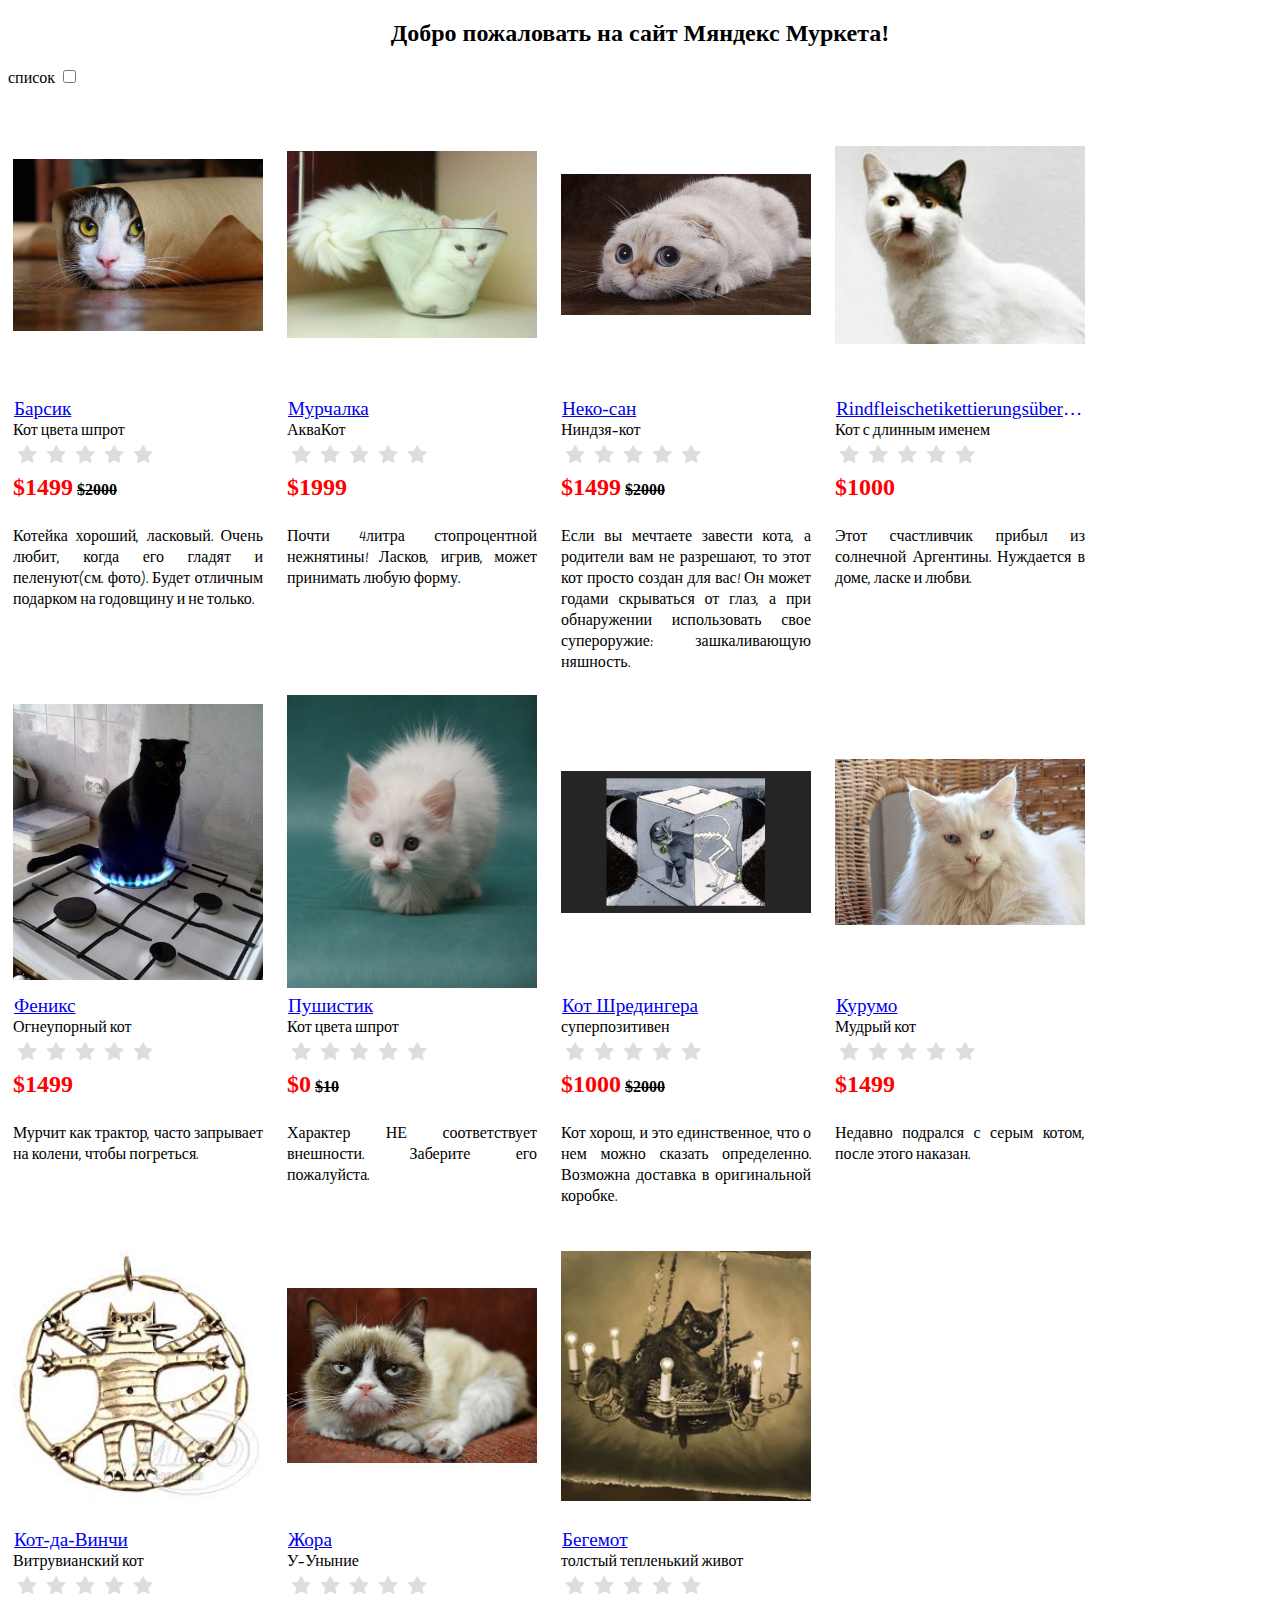
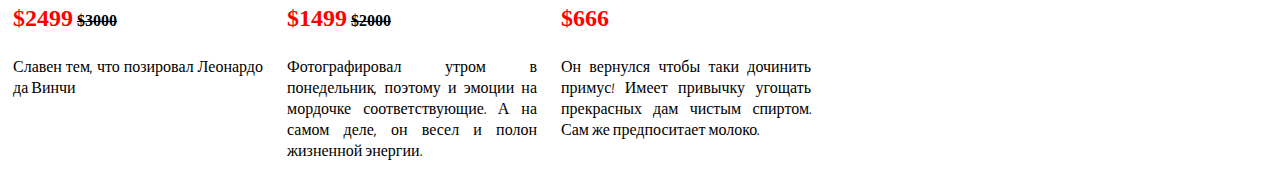
<file: w1/peer1/index.html>
<!DOCTYPE html>
<html>
<head>
	<title>эксперименты с box</title>
	<link rel="stylesheet" type="text/css" href="index.css">
	<link rel="stylesheet" href="https://maxcdn.bootstrapcdn.com/font-awesome/4.5.0/css/font-awesome.min.css">
</head>
<body>
	<article>
		<h2>Добро пожаловать на сайт Мяндекс Муркета!</h2>
		<label for="list">список</label>
		<input type="checkbox" name="list" id="chetyre"/>
		<br>
<!--КОТ ПЕРВЫЙ -->		
		<div class="cat__card">
			<div class="photo__card">
				<img class = "photo__cat" href = "www.google.com" src="photo_cats/1.jpg">
			</div>
			<div class="name_and_price">
				<a class="name" href="#">Барсик</a>
				<span class="cat__category">Кот цвета шпрот</span>

				<div class="rating">
	            	<input type="radio" id="1star5" name="1rating" value="5" /><label class = "full" for="1star5" title="5 stars"></label>
	            	<input type="radio" id="1star4half" name="1rating" value="4 and a half" /><label class="half" for="1star4half" title="4.5 stars"></label>
	            	<input type="radio" id="1star4" name="1rating" value="4" /><label class = "full" for="1star4" title="4 stars"></label>
	            	<input type="radio" id="1star3half" name="1rating" value="3 and a half" /><label class="half" for="1star3half" title="3.5 stars"></label>
	            	<input type="radio" id="1star3" name="1rating" value="3" /><label class = "full" for="1star3" title="3 stars"></label>
	            	<input type="radio" id="1star2half" name="1rating" value="2 and a half" /><label class="half" for="1star2half" title="2.5 stars"></label>
	            	<input type="radio" id="1star2" name="1rating" value="2" /><label class = "full" for="1star2" title="2 stars"></label>
	            	<input type="radio" id="1star1half" name="1rating" value="1 and a half" /><label class="half" for="1star1half" title="1.5 stars"></label>
	            	<input type="radio" id="1star1" name="1rating" value="1" /><label class = "full" for="1star1" title="1 star"></label>
	            	<input type="radio" id="1starhalf" name="1rating" value="half" /><label class="half" for="1starhalf" title="0.5 stars"></label>
	        	</div>
				<span class="price">
					<span class="today__price">$1499</span> 
					<span class="old__price">$2000</span>
				</span>
			</div>
			
			<div class="description">Котейка хороший, ласковый. Очень любит, когда его гладят и пеленуют(см. фото). Будет отличным подарком на годовщину и не только. </div>		
		</div>
<!--КОТ ВТОРОЙ -->		
		<div class="cat__card">
			<div class="photo__card">
				<img class = "photo__cat" src="photo_cats/2.jpg">
			</div>
			<div class="name_and_price">
				<a class="name" href="#">Мурчалка</a>
				<span class="cat__category">АкваКот</span>
				<div class="rating">
	            	<input type="radio" id="2star5" name="2rating" value="5" /><label class = "full" for="2star5" title="5 stars"></label>
	            	<input type="radio" id="2star4half" name="2rating" value="4 and a half" /><label class="half" for="2star4half" title="4.5 stars"></label>
	            	<input type="radio" id="2star4" name="2rating" value="4" /><label class = "full" for="2star4" title="4 stars"></label>
	            	<input type="radio" id="2star3half" name="2rating" value="3 and a half" /><label class="half" for="2star3half" title="3.5 stars"></label>
	            	<input type="radio" id="2star3" name="2rating" value="3" /><label class = "full" for="2star3" title="3 stars"></label>
	            	<input type="radio" id="2star2half" name="2rating" value="2 and a half" /><label class="half" for="2star2half" title="2.5 stars"></label>
	            	<input type="radio" id="2star2" name="2rating" value="2" /><label class = "full" for="2star2" title="2 stars"></label>
	            	<input type="radio" id="2star1half" name="2rating" value="1 and a half" /><label class="half" for="2star1half" title="1.5 stars"></label>
	            	<input type="radio" id="2star1" name="2rating" value="1" /><label class = "full" for="2star1" title="1 star"></label>
	            	<input type="radio" id="2starhalf" name="2rating" value="half" /><label class="half" for="2starhalf" title="0.5 stars"></label>
	        	</div>

				<span class="price">
					<span class="today__price">$1999</span> 
					<span class="old__price"></span>
				</span>
			</div>
			<div class="description">Почти 4литра стопроцентной нежнятины! Ласков, игрив, может принимать любую форму. </div>		
		</div>
<!--КОТ ТРЕТИЙ -->		
		<div class="cat__card">
			<div class="photo__card">
				<img class = "photo__cat" src="photo_cats/3.jpg">
			</div>
			<div class="name_and_price">
				<a class="name" href="#">Неко-сан</a>
				<span class="cat__category">Ниндзя-кот</span>
				<div class="rating">
	            	<input type="radio" id="3star5" name="3rating" value="5" /><label class = "full" for="3star5" title="5 stars"></label>
	            	<input type="radio" id="3star4half" name="3rating" value="4 and a half" /><label class="half" for="3star4half" title="4.5 stars"></label>
	            	<input type="radio" id="3star4" name="3rating" value="4" /><label class = "full" for="3star4" title="4 stars"></label>
	            	<input type="radio" id="3star3half" name="3rating" value="3 and a half" /><label class="half" for="3star3half" title="3.5 stars"></label>
	            	<input type="radio" id="3star3" name="3rating" value="3" /><label class = "full" for="3star3" title="3 stars"></label>
	            	<input type="radio" id="3star2half" name="3rating" value="2 and a half" /><label class="half" for="3star2half" title="2.5 stars"></label>
	            	<input type="radio" id="3star2" name="3rating" value="2" /><label class = "full" for="3star2" title="2 stars"></label>
	            	<input type="radio" id="3star1half" name="3rating" value="1 and a half" /><label class="half" for="3star1half" title="1.5 stars"></label>
	            	<input type="radio" id="3star1" name="3rating" value="1" /><label class = "full" for="3star1" title="1 star"></label>
	            	<input type="radio" id="3starhalf" name="3rating" value="half" /><label class="half" for="3starhalf" title="0.5 stars"></label>
	        	</div>
				<span class="price">
					<span class="today__price">$1499</span> 
					<span class="old__price">$2000</span>
				</span>
			</div>
			<div class="description">Если вы мечтаете завести кота, а родители вам не разрешают, то этот кот просто создан для вас! Он может годами скрываться от глаз, а при обнаружении использовать свое супероружие: зашкаливающую няшность.</div>		
		</div>	
<!--КОТ ЧЕТВЕРТЫЙ -->			
		<div class="cat__card">
			<div class="photo__card">
				<img class = "photo__cat" src="photo_cats/4.jpg">
			</div>
			<div class="name_and_price">
				<a class="name" href="#">Rindfleischetikettierungsüberwachungsaufgaben-übertragungsgesetz</a>
				<span class="cat__category">Кот с длинным именем</span>
				<div class="rating">
	            	<input type="radio" id="4star5" name="4rating" value="5" /><label class = "full" for="4star5" title="5 stars"></label>
	            	<input type="radio" id="4star4half" name="4rating" value="4 and a half" /><label class="half" for="4star4half" title="4.5 stars"></label>
	            	<input type="radio" id="4star4" name="4rating" value="4" /><label class = "full" for="4star4" title="4 stars"></label>
	            	<input type="radio" id="4star3half" name="4rating" value="3 and a half" /><label class="half" for="4star3half" title="3.5 stars"></label>
	            	<input type="radio" id="4star3" name="4rating" value="3" /><label class = "full" for="4star3" title="3 stars"></label>
	            	<input type="radio" id="4star2half" name="4rating" value="2 and a half" /><label class="half" for="4star2half" title="2.5 stars"></label>
	            	<input type="radio" id="4star2" name="4rating" value="2" /><label class = "full" for="4star2" title="2 stars"></label>
	            	<input type="radio" id="4star1half" name="4rating" value="1 and a half" /><label class="half" for="4star1half" title="1.5 stars"></label>
	            	<input type="radio" id="4star1" name="4rating" value="1" /><label class = "full" for="4star1" title="1 star"></label>
	            	<input type="radio" id="4starhalf" name="4rating" value="half" /><label class="half" for="4starhalf" title="0.5 stars"></label>
	        	</div>
				<span class="price">
					<span class="today__price">$1000</span> 
					<span class="old__price"></span>
				</span>
			</div>
			<div class="description">Этот счастливчик прибыл из солнечной Аргентины. Нуждается в доме, ласке и любви.</div>		
		</div>
<!--КОТ ПЯТЫЙ -->

		<div class="cat__card">
			<div class="photo__card">
				<img class = "photo__cat" src="photo_cats/5.jpg">
			</div>
			<div class="name_and_price">
				<a class="name" href="#">Феникс</a>
				<span class="cat__category">Огнеупорный кот</span>
				<div class="rating">
	            	<input type="radio" id="5star5" name="5rating" value="5" /><label class = "full" for="5star5" title="5 stars"></label>
	            	<input type="radio" id="5star4half" name="5rating" value="4 and a half" /><label class="half" for="5star4half" title="4.5 stars"></label>
	            	<input type="radio" id="5star4" name="5rating" value="4" /><label class = "full" for="5star4" title="4 stars"></label>
	            	<input type="radio" id="5star3half" name="5rating" value="3 and a half" /><label class="half" for="5star3half" title="3.5 stars"></label>
	            	<input type="radio" id="5star3" name="5rating" value="3" /><label class = "full" for="5star3" title="3 stars"></label>
	            	<input type="radio" id="5star2half" name="5rating" value="2 and a half" /><label class="half" for="5star2half" title="2.5 stars"></label>
	            	<input type="radio" id="5star2" name="5rating" value="2" /><label class = "full" for="5star2" title="2 stars"></label>
	            	<input type="radio" id="5star1half" name="5rating" value="1 and a half" /><label class="half" for="5star1half" title="1.5 stars"></label>
	            	<input type="radio" id="5star1" name="5rating" value="1" /><label class = "full" for="5star1" title="1 star"></label>
	            	<input type="radio" id="5starhalf" name="5rating" value="half" /><label class="half" for="5starhalf" title="0.5 stars"></label>
	        	</div>
				<span class="price">
					<span class="today__price">$1499</span> 
					<span class="old__price"></span>
				</span>
			</div>
			<div class="description">Мурчит как трактор, часто запрывает на колени, чтобы погреться. </div>		
		</div>
<!--КОТ 6 -->


		
		<div class="cat__card">
			<div class="photo__card">
				<img class = "photo__cat" src="photo_cats/6.jpg">
			</div>
			<div class="name_and_price">
				<a class="name" href="#">Пушистик</a>
				<span class="cat__category">Кот цвета шпрот</span>
				<div class="rating">
	            	<input type="radio" id="6star5" name="6rating" value="5" /><label class = "full" for="6star5" title="5 stars"></label>
	            	<input type="radio" id="6star4half" name="6rating" value="4 and a half" /><label class="half" for="6star4half" title="4.5 stars"></label>
	            	<input type="radio" id="6star4" name="6rating" value="4" /><label class = "full" for="6star4" title="4 stars"></label>
	            	<input type="radio" id="6star3half" name="6rating" value="3 and a half" /><label class="half" for="6star3half" title="3.5 stars"></label>
	            	<input type="radio" id="6star3" name="6rating" value="3" /><label class = "full" for="6star3" title="3 stars"></label>
	            	<input type="radio" id="6star2half" name="6rating" value="2 and a half" /><label class="half" for="6star2half" title="2.5 stars"></label>
	            	<input type="radio" id="6star2" name="6rating" value="2" /><label class = "full" for="6star2" title="2 stars"></label>
	            	<input type="radio" id="6star1half" name="6rating" value="1 and a half" /><label class="half" for="6star1half" title="1.5 stars"></label>
	            	<input type="radio" id="6star1" name="6rating" value="1" /><label class = "full" for="6star1" title="1 star"></label>
	            	<input type="radio" id="6starhalf" name="6rating" value="half" /><label class="half" for="6starhalf" title="0.5 stars"></label>
	        	</div>
				<span class="price">
					<span class="today__price">$0</span> 
					<span class="old__price">$10</span>
				</span>
			</div>
			<div class="description">Характер НЕ соответствует внешности. Заберите его пожалуйста.</div>		
		</div>
<!--КОТ 7 -->		
		<div class="cat__card">
			<div class="photo__card">
				<img class = "photo__cat" src="photo_cats/7.jpg">
			</div>
			<div class="name_and_price">
				<a class="name" href="#">Кот Шредингера</a>
				<span class="cat__category">суперпозитивен</span>
				<div class="rating">
	            	<input type="radio" id="7star5" name="7rating" value="5" /><label class = "full" for="7star5" title="5 stars"></label>
	            	<input type="radio" id="7star4half" name="7rating" value="4 and a half" /><label class="half" for="7star4half" title="4.5 stars"></label>
	            	<input type="radio" id="7star4" name="7rating" value="4" /><label class = "full" for="7star4" title="4 stars"></label>
	            	<input type="radio" id="7star3half" name="7rating" value="3 and a half" /><label class="half" for="7star3half" title="3.5 stars"></label>
	            	<input type="radio" id="7star3" name="7rating" value="3" /><label class = "full" for="7star3" title="3 stars"></label>
	            	<input type="radio" id="7star2half" name="7rating" value="2 and a half" /><label class="half" for="7star2half" title="2.5 stars"></label>
	            	<input type="radio" id="7star2" name="7rating" value="2" /><label class = "full" for="7star2" title="2 stars"></label>
	            	<input type="radio" id="7star1half" name="7rating" value="1 and a half" /><label class="half" for="7star1half" title="1.5 stars"></label>
	            	<input type="radio" id="7star1" name="7rating" value="1" /><label class = "full" for="7star1" title="1 star"></label>
	            	<input type="radio" id="7starhalf" name="7rating" value="half" /><label class="half" for="7starhalf" title="0.5 stars"></label>
	        	</div>
				<span class="price">
					<span class="today__price">$1000</span> 
					<span class="old__price">$2000</span>
				</span>
			</div>
			<div class="description">Кот хорош, и это единственное, что о нем можно сказать определенно. Возможна доставка в оригинальной коробке.</div>		
		</div>
<!--КОТ 8 -->		
		<div class="cat__card">
			<div class="photo__card">
				<img class = "photo__cat" href = "www.google.com" src="photo_cats/8.jpg">
			</div>
			<div class="name_and_price">
				<a class="name" href="#">Курумо</a>
				<span class="cat__category">Мудрый кот</span>
				<div class="rating">
	            	<input type="radio" id="8star5" name="8rating" value="5" /><label class = "full" for="8star5" title="5 stars"></label>
	            	<input type="radio" id="8star4half" name="8rating" value="4 and a half" /><label class="half" for="8star4half" title="4.5 stars"></label>
	            	<input type="radio" id="8star4" name="8rating" value="4" /><label class = "full" for="8star4" title="4 stars"></label>
	            	<input type="radio" id="8star3half" name="8rating" value="3 and a half" /><label class="half" for="8star3half" title="3.5 stars"></label>
	            	<input type="radio" id="8star3" name="8rating" value="3" /><label class = "full" for="8star3" title="3 stars"></label>
	            	<input type="radio" id="8star2half" name="8rating" value="2 and a half" /><label class="half" for="8star2half" title="2.5 stars"></label>
	            	<input type="radio" id="8star2" name="8rating" value="2" /><label class = "full" for="8star2" title="2 stars"></label>
	            	<input type="radio" id="8star1half" name="8rating" value="1 and a half" /><label class="half" for="8star1half" title="1.5 stars"></label>
	            	<input type="radio" id="8star1" name="8rating" value="1" /><label class = "full" for="8star1" title="1 star"></label>
	            	<input type="radio" id="8starhalf" name="8rating" value="half" /><label class="half" for="8starhalf" title="0.5 stars"></label>
	        	</div>
				<span class="price">
					<span class="today__price">$1499</span> 
					<span class="old__price"></span>
				</span>
			</div>
			<div class="description">Недавно подрался с серым котом, после этого наказан.</div>		
		</div>
<!--КОТ 9 -->		
		<div class="cat__card">
			<div class="photo__card">
				<img class = "photo__cat" src="photo_cats/9.jpg">
			</div>
			<div class="name_and_price">
				<a class="name" href="#">Кот-да-Винчи</a>
				<span class="cat__category">Витрувианский кот</span>
				<div class="rating">
	            	<input type="radio" id="9star5" name="9rating" value="5" /><label class = "full" for="9star5" title="5 stars"></label>
	            	<input type="radio" id="9star4half" name="9rating" value="4 and a half" /><label class="half" for="9star4half" title="4.5 stars"></label>
	            	<input type="radio" id="9star4" name="9rating" value="4" /><label class = "full" for="9star4" title="4 stars"></label>
	            	<input type="radio" id="9star3half" name="9rating" value="3 and a half" /><label class="half" for="9star3half" title="3.5 stars"></label>
	            	<input type="radio" id="9star3" name="9rating" value="3" /><label class = "full" for="9star3" title="3 stars"></label>
	            	<input type="radio" id="9star2half" name="9rating" value="2 and a half" /><label class="half" for="9star2half" title="2.5 stars"></label>
	            	<input type="radio" id="9star2" name="9rating" value="2" /><label class = "full" for="9star2" title="2 stars"></label>
	            	<input type="radio" id="9star1half" name="9rating" value="1 and a half" /><label class="half" for="9star1half" title="1.5 stars"></label>
	            	<input type="radio" id="9star1" name="9rating" value="1" /><label class = "full" for="9star1" title="1 star"></label>
	            	<input type="radio" id="9starhalf" name="9rating" value="half" /><label class="half" for="9starhalf" title="0.5 stars"></label>
	        	</div>
				<span class="price">
					<span class="today__price">$2499</span> 
					<span class="old__price">$3000</span>
				</span>
			</div>
			<div class="description">Славен тем, что позировал Леонардо да Винчи </div>		
		</div>
<!--КОТ 10 -->			
		<div class="cat__card">
			<div class="photo__card">
				<img class = "photo__cat"  src="photo_cats/10.jpg">
			</div>
			<div class="name_and_price">
				<a class="name" href="#">Жора</a>
				<span class="cat__category">У-Уныние</span>
				<div class="rating">
	            	<input type="radio" id="10star5" name="10rating" value="5" /><label class = "full" for="10star5" title="5 stars"></label>
	            	<input type="radio" id="10star4half" name="10rating" value="4 and a half" /><label class="half" for="10star4half" title="4.5 stars"></label>
	            	<input type="radio" id="10star4" name="10rating" value="4" /><label class = "full" for="10star4" title="4 stars"></label>
	            	<input type="radio" id="10star3half" name="10rating" value="3 and a half" /><label class="half" for="10star3half" title="3.5 stars"></label>
	            	<input type="radio" id="10star3" name="10rating" value="3" /><label class = "full" for="10star3" title="3 stars"></label>
	            	<input type="radio" id="10star2half" name="10rating" value="2 and a half" /><label class="half" for="10star2half" title="2.5 stars"></label>
	            	<input type="radio" id="10star2" name="10rating" value="2" /><label class = "full" for="10star2" title="2 stars"></label>
	            	<input type="radio" id="10star1half" name="10rating" value="1 and a half" /><label class="half" for="10star1half" title="1.5 stars"></label>
	            	<input type="radio" id="10star1" name="10rating" value="1" /><label class = "full" for="10star1" title="1 star"></label>
	            	<input type="radio" id="10starhalf" name="10rating" value="half" /><label class="half" for="10starhalf" title="0.5 stars"></label>
	        	</div>

				<span class="price">
					<span class="today__price">$1499</span> 
					<span class="old__price">$2000</span>
				</span>
			</div>
			<div class="description">Фотографировал утром в понедельник, поэтому и эмоции на мордочке соответствующие. А на самом деле, он весел и полон жизненной энергии.</div>		
		</div>
		<div class="cat__card">
			<div class="photo__card">
				<img class = "photo__cat" href = "www.google.com" src="photo_cats/11.jpg">
			</div>
			<div class="name_and_price">
				<a class="name" href="#">Бегемот</a>
				<span class="cat__category">толстый тепленький живот</span>
				<div class="rating">
	            	<input type="radio" id="11star5" name="11rating" value="5" /><label class = "full" for="11star5" title="5 stars"></label>
	            	<input type="radio" id="11star4half" name="11rating" value="4 and a half" /><label class="half" for="11star4half" title="4.5 stars"></label>
	            	<input type="radio" id="11star4" name="11rating" value="4" /><label class = "full" for="11star4" title="4 stars"></label>
	            	<input type="radio" id="11star3half" name="11rating" value="3 and a half" /><label class="half" for="11star3half" title="3.5 stars"></label>
	            	<input type="radio" id="11star3" name="11rating" value="3" /><label class = "full" for="11star3" title="3 stars"></label>
	            	<input type="radio" id="11star2half" name="11rating" value="2 and a half" /><label class="half" for="11star2half" title="2.5 stars"></label>
	            	<input type="radio" id="11star2" name="11rating" value="2" /><label class = "full" for="11star2" title="2 stars"></label>
	            	<input type="radio" id="11star1half" name="11rating" value="1 and a half" /><label class="half" for="11star1half" title="1.5 stars"></label>
	            	<input type="radio" id="11star1" name="11rating" value="1" /><label class = "full" for="11star1" title="1 star"></label>
	            	<input type="radio" id="11starhalf" name="11rating" value="half" /><label class="half" for="11starhalf" title="0.5 stars"></label>
	        	</div>
				<span class="price">
					<span class="today__price">$666</span> 
					<span class="old__price"></span>
				</span>
			</div>
			<div class="description">Он вернулся чтобы таки дочинить примус! Имеет привычку угощать прекрасных дам чистым спиртом. Сам же предпоситает молоко.</div>		
		</div>
																						
	</article>
	

</body>
</html>
</file>
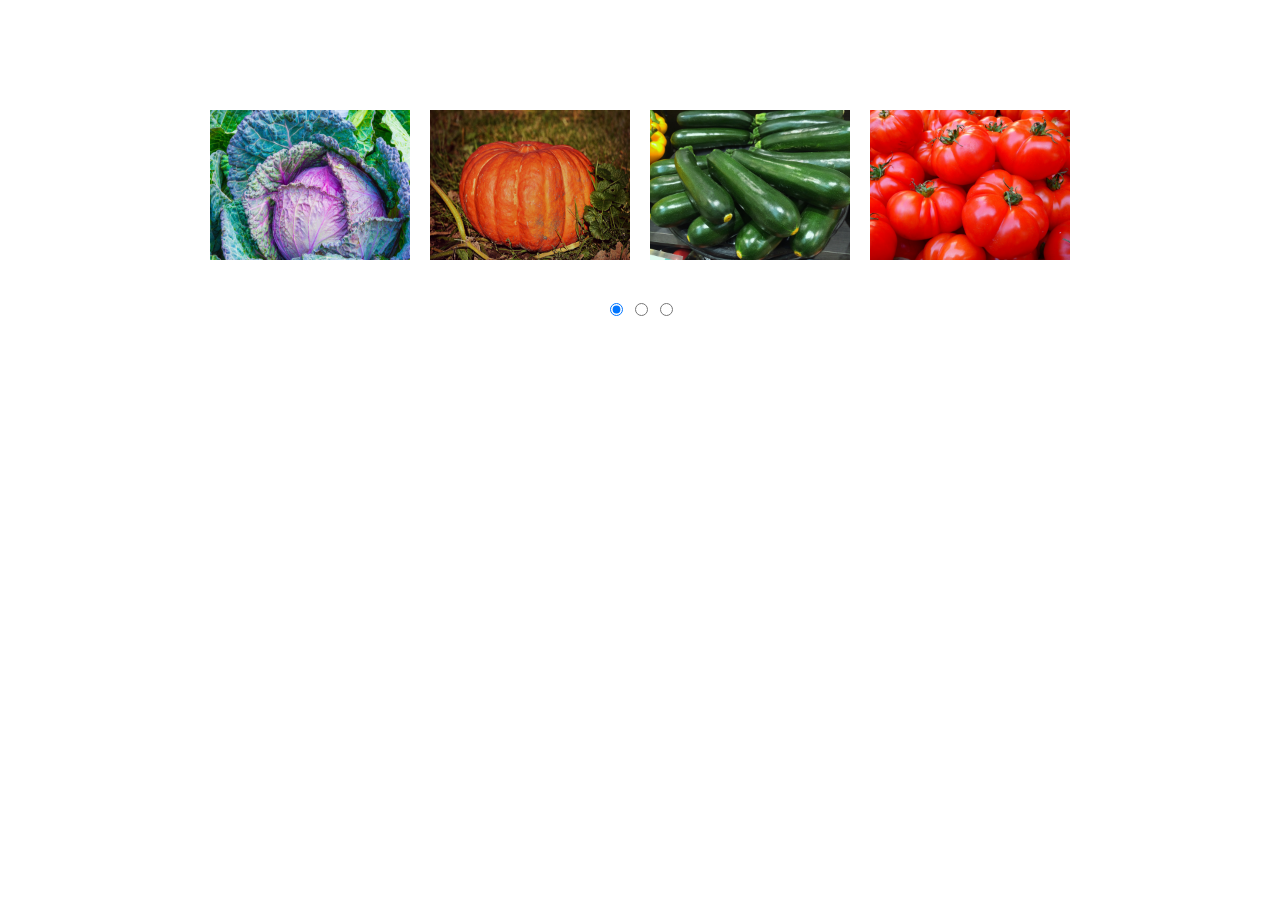
<file: w2/harvest/index.html>
<!DOCTYPE html>
<html lang="en">
<head>
    <meta charset="UTF-8">
    <meta name="viewport" content="width=device-width, initial-scale=1.0">
    <meta http-equiv="X-UA-Compatible" content="ie=edge">
    <link rel="stylesheet" href="index.css">
    <title>Бабуленькин урожай</title>
</head>
<body>
    <nav>
        <input type="radio" name="pages" value="1" checked>
        <input type="radio" name="pages" value="4">
        <input type="radio" name="pages" value="7">
    </nav>
    <main>
        <div class="gallery">
            <article class="gallery__product">
                <img class="gallery__product__image" src="images/01.jpg" alt="" onclick="runPopup('images/01.jpg')"/>
                <div class="gallery__product__description">
                    <img class="gallery__product__description__image" src="images/01.jpg" alt="" onclick="runPopup('images/01.jpg')"/>
                    <p>
                        Капуста принадлежит к числу важнейших овощных растений.
                        Она введена в культуру, по-видимому, в доисторические времена.
                        Археологические раскопки свидетельствуют о том, что капусту люди
                        стали использовать со времён каменного и бронзового веков.
                        Возделывали капусту древние египтяне, а позднее освоили технологию
                        её выращивания древние греки и римляне, им было известно всего
                        от 3 до 10 сортов капусты. Декандоль в 1822 году различал до тридцати,
                        а сейчас насчитываются сотни сортов. 
                    </p>
                    <p>
                        Древнегреческий философ и математик Пифагор весьма ценил лечебные
                        свойства капусты и занимался её селекцией. Южные племена славян
                        впервые узнали о капусте от греко-римских колонистов, живших
                        в районах Причерноморья. Со временем познакомились с этой овощной
                        культурой и на Руси.
                    </p>
                </div>
            </article>
            <article class="gallery__product">
                <img class="gallery__product__image" src="images/02.jpg" alt=""/>
                <div class="gallery__product__description">
                    <img class="gallery__product__description__image" src="images/02.jpg" alt=""/>
                    <p>
                        В отличие от декоративных, съедобные сорта тыквы употребляются в пищу.
                        После тепловой обработки варёная или печёная
                        тыква очень хорошо усваивается организмом и широко применяется
                        даже для детского и диетического питания. Также хорошо
                        используется для салатов и гарниров.
                    </p>
                    <p>
                        Неразделанные тыквы долго сохраняются, поэтому с давних времён
                        используются в хозяйствах. Известно множество старинных
                        блюд русской кухни, включающих тыкву. В XVII веке в сказке
                        Шарля Перро «Золушка» фея сделала карету из тыквы как из
                        продукта, который всегда есть на кухне даже у самых бедных.
                    </p>
                </div>
            </article>
            <article class="gallery__product">
                <img class="gallery__product__image" src="images/03.jpg" alt=""/>
                <div class="gallery__product__description">
                    <img class="gallery__product__description__image" src="images/03.jpg" alt=""/>
                    <p>
                        Lorem ipsum, dolor sit amet consectetur adipisicing elit.
                        Deserunt asperiores distinctio fugit! Molestias, necessitatibus
                        voluptas laudantium numquam impedit repudiandae culpa.
                        Nostrum quis facere, doloribus ex culpa magnam non placeat nisi?
                    </p>
                </div>
            </article>
            <article class="gallery__product">
                <img class="gallery__product__image" src="images/04.jpg" alt=""/>
                <div class="gallery__product__description">
                    <img class="gallery__product__description__image" src="images/04.jpg" alt=""/>
                    <p>
                        Lorem ipsum, dolor sit amet consectetur adipisicing elit.
                        Deserunt asperiores distinctio fugit! Molestias, necessitatibus
                        voluptas laudantium numquam impedit repudiandae culpa.
                        Nostrum quis facere, doloribus ex culpa magnam non placeat nisi?
                    </p>
                </div>
            </article>
            <article class="gallery__product">
                <img class="gallery__product__image" src="images/05.jpg" alt=""/>
                <div class="gallery__product__description">
                    <img class="gallery__product__description__image" src="images/05.jpg" alt=""/>
                    <p>
                        Lorem ipsum, dolor sit amet consectetur adipisicing elit.
                        Deserunt asperiores distinctio fugit! Molestias, necessitatibus
                        voluptas laudantium numquam impedit repudiandae culpa.
                        Nostrum quis facere, doloribus ex culpa magnam non placeat nisi?
                    </p>
                </div>
            </article>
            <article class="gallery__product">
                <img class="gallery__product__image" src="images/06.jpg" alt=""/>
                <div class="gallery__product__description">
                    <img class="gallery__product__description__image" src="images/06.jpg" alt=""/>
                    <p>
                        Lorem ipsum, dolor sit amet consectetur adipisicing elit.
                        Deserunt asperiores distinctio fugit! Molestias, necessitatibus
                        voluptas laudantium numquam impedit repudiandae culpa.
                        Nostrum quis facere, doloribus ex culpa magnam non placeat nisi?
                    </p>
                </div>
            </article>
            <article class="gallery__product">
                <img class="gallery__product__image" src="images/07.jpg" alt=""/>
                <div class="gallery__product__description">
                    <img class="gallery__product__description__image" src="images/07.jpg" alt=""/>
                    <p>
                        Lorem ipsum, dolor sit amet consectetur adipisicing elit.
                        Deserunt asperiores distinctio fugit! Molestias, necessitatibus
                        voluptas laudantium numquam impedit repudiandae culpa.
                        Nostrum quis facere, doloribus ex culpa magnam non placeat nisi?
                    </p>
                </div>
            </article>
            <article class="gallery__product">
                <img class="gallery__product__image" src="images/08.jpg" alt=""/>
                <div class="gallery__product__description">
                    <img class="gallery__product__description__image" src="images/08.jpg" alt=""/>
                    <p>
                        Lorem ipsum, dolor sit amet consectetur adipisicing elit.
                        Deserunt asperiores distinctio fugit! Molestias, necessitatibus
                        voluptas laudantium numquam impedit repudiandae culpa.
                        Nostrum quis facere, doloribus ex culpa magnam non placeat nisi?
                    </p>
                </div>
            </article>
            <article class="gallery__product">
                <img class="gallery__product__image" src="images/09.jpg" alt=""/>
                <div class="gallery__product__description">
                    <img class="gallery__product__description__image" src="images/09.jpg" alt=""/>
                    <p>
                        Lorem ipsum, dolor sit amet consectetur adipisicing elit.
                        Deserunt asperiores distinctio fugit! Molestias, necessitatibus
                        voluptas laudantium numquam impedit repudiandae culpa.
                        Nostrum quis facere, doloribus ex culpa magnam non placeat nisi?
                    </p>
                </div>
            </article>
            <article class="gallery__product">
                <img class="gallery__product__image" src="images/10.jpg" alt=""/>
                <div class="gallery__product__description">
                    <img class="gallery__product__description__image" src="images/10.jpg" alt=""/>
                    <p>
                        Lorem ipsum, dolor sit amet consectetur adipisicing elit.
                        Deserunt asperiores distinctio fugit! Molestias, necessitatibus
                        voluptas laudantium numquam impedit repudiandae culpa.
                        Nostrum quis facere, doloribus ex culpa magnam non placeat nisi?
                    </p>
                </div>
            </article>
        </div>
        <div class="main__left"></div>
        <div class="main__right"></div>
    </main>
    <div class="popup hidden">
        <div class="popup__image">
            <img src="images/01.jpg" alt=""/>
        </div>
        <div class="popup__close" onclick="closePopup();">&#10005;</div>
        <div class="popup__background"></div>
    </div>
    <script src="gallery.js"></script>
</body>
</html>
</file>
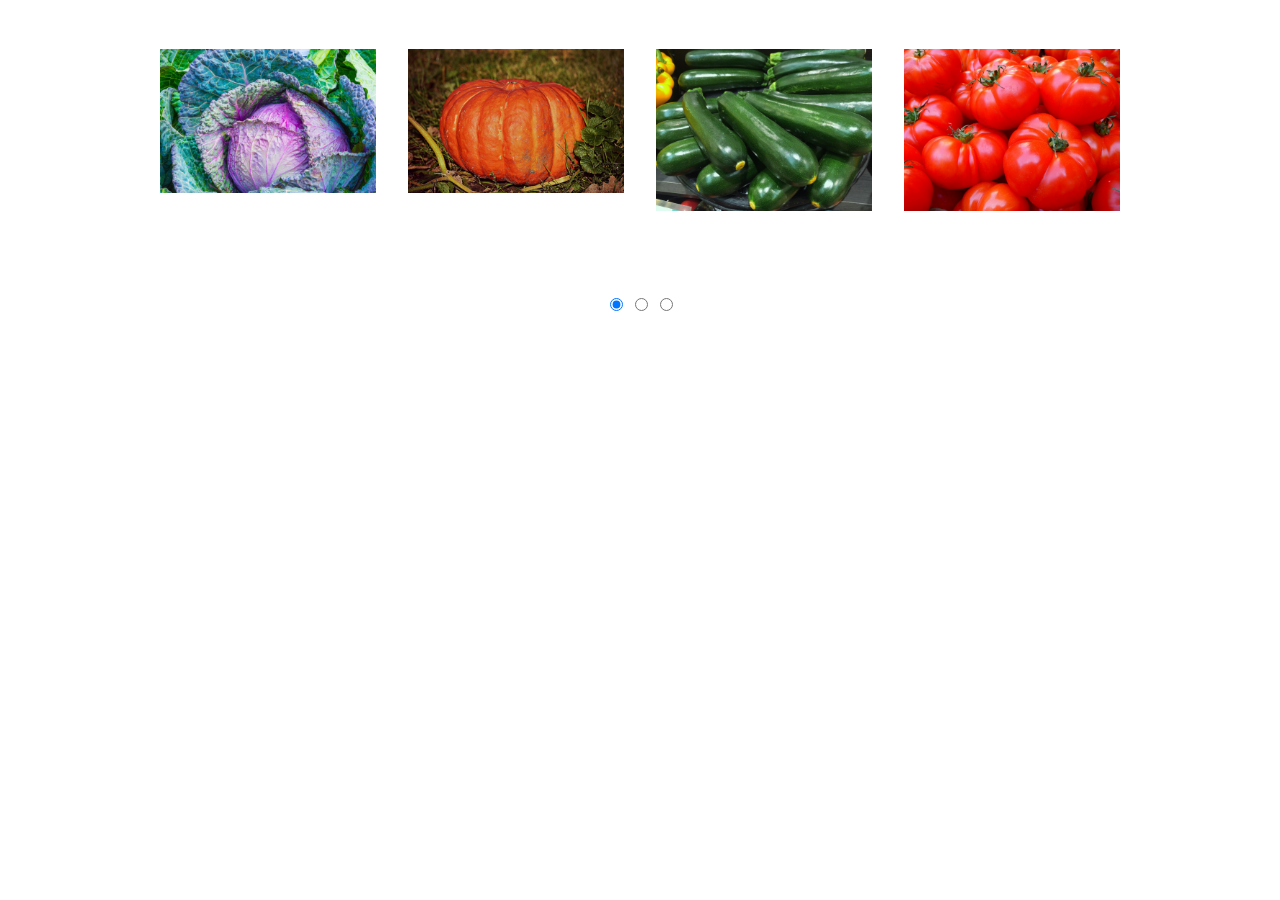
<file: w2/harvest2/index.html>
<!DOCTYPE html>
<html lang="en">
<head>
    <meta charset="UTF-8">
    <meta name="viewport" content="width=device-width, initial-scale=1.0">
    <meta http-equiv="X-UA-Compatible" content="ie=edge">
    <link rel="stylesheet" href="index.css">
    <title>Бабуленькин урожай</title>
</head>
<body>
    <main>
        <input type="radio" name="pages" id="p1" checked>
        <input type="radio" name="pages" id="p2">
        <input type="radio" name="pages" id="p3">
        <div class="gallery">
            <a href="#p01"><article class="gallery__product">                
                <div class="gallery__product__description">
                    <img class="gallery__product__description__image" src="images/01.jpg" alt=""/>
                    <p>
                        Капуста принадлежит к числу важнейших овощных растений.
                        Она введена в культуру, по-видимому, в доисторические времена.
                        Археологические раскопки свидетельствуют о том, что капусту люди
                        стали использовать со времён каменного и бронзового веков.
                        Возделывали капусту древние египтяне, а позднее освоили технологию
                        её выращивания древние греки и римляне, им было известно всего
                        от 3 до 10 сортов капусты. Декандоль в 1822 году различал до тридцати,
                        а сейчас насчитываются сотни сортов. 
                    </p>
                    <p>
                        Древнегреческий философ и математик Пифагор весьма ценил лечебные
                        свойства капусты и занимался её селекцией. Южные племена славян
                        впервые узнали о капусте от греко-римских колонистов, живших
                        в районах Причерноморья. Со временем познакомились с этой овощной
                        культурой и на Руси.
                    </p>
                </div>
            </article></a>
            <a href="#p02"><article class="gallery__product">                
                <div class="gallery__product__description">
                    <img class="gallery__product__description__image" src="images/02.jpg" alt=""/>
                    <p>
                        В отличие от декоративных, съедобные сорта тыквы употребляются в пищу.
                        После тепловой обработки варёная или печёная
                        тыква очень хорошо усваивается организмом и широко применяется
                        даже для детского и диетического питания. Также хорошо
                        используется для салатов и гарниров.
                    </p>
                    <p>
                        Неразделанные тыквы долго сохраняются, поэтому с давних времён
                        используются в хозяйствах. Известно множество старинных
                        блюд русской кухни, включающих тыкву. В XVII веке в сказке
                        Шарля Перро «Золушка» фея сделала карету из тыквы как из
                        продукта, который всегда есть на кухне даже у самых бедных.
                    </p>
                </div>
            </article></a>
            <a href="#p03"><article class="gallery__product">
                <div class="gallery__product__description">
                    <img class="gallery__product__description__image" src="images/03.jpg" alt=""/>
                    <p>
                        Lorem ipsum, dolor sit amet consectetur adipisicing elit.
                        Deserunt asperiores distinctio fugit! Molestias, necessitatibus
                        voluptas laudantium numquam impedit repudiandae culpa.
                        Nostrum quis facere, doloribus ex culpa magnam non placeat nisi?
                    </p>
                </div>
            </article></a>
            <a href="#p04"><article class="gallery__product">
                <div class="gallery__product__description">
                    <img class="gallery__product__description__image" src="images/04.jpg" alt=""/>
                    <p>
                        Lorem ipsum, dolor sit amet consectetur adipisicing elit.
                        Deserunt asperiores distinctio fugit! Molestias, necessitatibus
                        voluptas laudantium numquam impedit repudiandae culpa.
                        Nostrum quis facere, doloribus ex culpa magnam non placeat nisi?
                    </p>
                </div>
            </article></a>
            <a href="#p05"><article class="gallery__product">
                <div class="gallery__product__description">
                    <img class="gallery__product__description__image" src="images/05.jpg" alt=""/>
                    <p>
                        Lorem ipsum, dolor sit amet consectetur adipisicing elit.
                        Deserunt asperiores distinctio fugit! Molestias, necessitatibus
                        voluptas laudantium numquam impedit repudiandae culpa.
                        Nostrum quis facere, doloribus ex culpa magnam non placeat nisi?
                    </p>
                </div>
            </article></a>
            <a href="#p06"><article class="gallery__product">
                <div class="gallery__product__description">
                    <img class="gallery__product__description__image" src="images/06.jpg" alt=""/>
                    <p>
                        Lorem ipsum, dolor sit amet consectetur adipisicing elit.
                        Deserunt asperiores distinctio fugit! Molestias, necessitatibus
                        voluptas laudantium numquam impedit repudiandae culpa.
                        Nostrum quis facere, doloribus ex culpa magnam non placeat nisi?
                    </p>
                </div>
            </article></a>
            <a href="#p07"><article class="gallery__product">
                <div class="gallery__product__description">
                    <img class="gallery__product__description__image" src="images/07.jpg" alt=""/>
                    <p>
                        Lorem ipsum, dolor sit amet consectetur adipisicing elit.
                        Deserunt asperiores distinctio fugit! Molestias, necessitatibus
                        voluptas laudantium numquam impedit repudiandae culpa.
                        Nostrum quis facere, doloribus ex culpa magnam non placeat nisi?
                    </p>
                </div>
            </article></a>
            <a href="#p08"><article class="gallery__product">
                <div class="gallery__product__description">
                    <img class="gallery__product__description__image" src="images/08.jpg" alt=""/>
                    <p>
                        Lorem ipsum, dolor sit amet consectetur adipisicing elit.
                        Deserunt asperiores distinctio fugit! Molestias, necessitatibus
                        voluptas laudantium numquam impedit repudiandae culpa.
                        Nostrum quis facere, doloribus ex culpa magnam non placeat nisi?
                    </p>
                </div>
            </article></a>
            <a href="#p09"><article class="gallery__product">
                <div class="gallery__product__description">
                    <img class="gallery__product__description__image" src="images/09.jpg" alt=""/>
                    <p>
                        Lorem ipsum, dolor sit amet consectetur adipisicing elit.
                        Deserunt asperiores distinctio fugit! Molestias, necessitatibus
                        voluptas laudantium numquam impedit repudiandae culpa.
                        Nostrum quis facere, doloribus ex culpa magnam non placeat nisi?
                    </p>
                </div>
            </article></a>
            <a href="#p10"><article class="gallery__product">
                <div class="gallery__product__description">
                    <img class="gallery__product__description__image" src="images/10.jpg" alt=""/>
                    <p>
                        Lorem ipsum, dolor sit amet consectetur adipisicing elit.
                        Deserunt asperiores distinctio fugit! Molestias, necessitatibus
                        voluptas laudantium numquam impedit repudiandae culpa.
                        Nostrum quis facere, doloribus ex culpa magnam non placeat nisi?
                    </p>
                </div>
            </article></a>
        </div>
    </main>
    <div class="popup">
        <div class="popup__image" id="p01"><a href="#"><img src="images/01.jpg" alt=""/></a></div>
        <div class="popup__image" id="p02"><a href="#"><img src="images/02.jpg" alt=""/></a></div>
        <div class="popup__image" id="p03"><a href="#"><img src="images/03.jpg" alt=""/></a></div>
        <div class="popup__image" id="p04"><a href="#"><img src="images/04.jpg" alt=""/></a></div>
        <div class="popup__image" id="p05"><a href="#"><img src="images/05.jpg" alt=""/></a></div>
        <div class="popup__image" id="p06"><a href="#"><img src="images/06.jpg" alt=""/></a></div>
        <div class="popup__image" id="p07"><a href="#"><img src="images/07.jpg" alt=""/></a></div>
        <div class="popup__image" id="p08"><a href="#"><img src="images/08.jpg" alt=""/></a></div>
        <div class="popup__image" id="p09"><a href="#"><img src="images/09.jpg" alt=""/></a></div>
        <div class="popup__image" id="p10"><a href="#"><img src="images/10.jpg" alt=""/></a></div>
        <div class="popup__background">
            <a href="#" class="popup__close"></a>
        </div>
    </div>
</body>
</html>
</file>
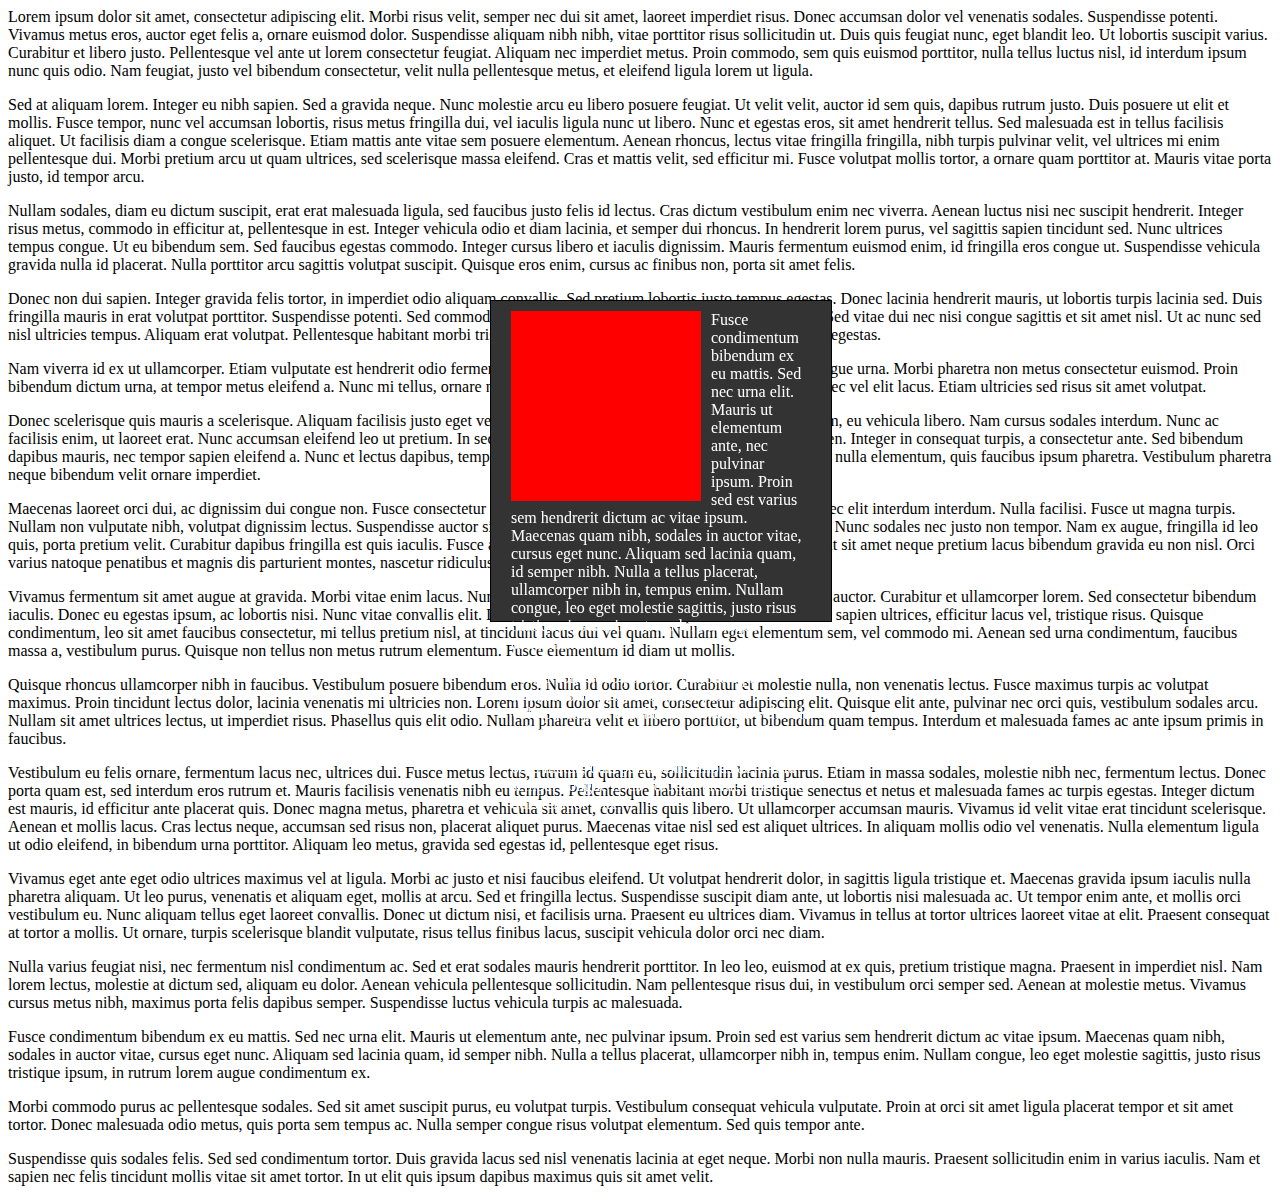
<file: w2/train2/index.html>
<!DOCTYPE html>
<html lang="en">
<head>
  <meta charset="UTF-8">
  <meta name="viewport" content="width=device-width, initial-scale=1.0">
  <meta http-equiv="X-UA-Compatible" content="ie=edge">
  <link rel="stylesheet" href="index.css">
  <title>Document</title>
</head>
<body>
  

<div class="wrapper">
  <div class="image">
    
  </div>
  <p>
      Fusce condimentum bibendum ex eu mattis. Sed nec urna elit. Mauris ut elementum ante, nec pulvinar ipsum. Proin sed est varius sem hendrerit dictum ac vitae ipsum. Maecenas quam nibh, sodales in auctor vitae, cursus eget nunc. Aliquam sed lacinia quam, id semper nibh. Nulla a tellus placerat, ullamcorper nibh in, tempus enim. Nullam congue, leo eget molestie sagittis, justo risus tristique ipsum, in rutrum lorem augue condimentum ex.
    </p>
    
    <p>
      Morbi commodo purus ac pellentesque sodales. Sed sit amet suscipit purus, eu volutpat turpis. Vestibulum consequat vehicula vulputate. Proin at orci sit amet ligula placerat tempor et sit amet tortor. Donec malesuada odio metus, quis porta sem tempus ac. Nulla semper congue risus volutpat elementum. Sed quis tempor ante.
    </p>
    

</div>

<p>
  Lorem ipsum dolor sit amet, consectetur adipiscing elit. Morbi risus velit, semper nec dui sit amet, laoreet imperdiet risus. Donec accumsan dolor vel venenatis sodales. Suspendisse potenti. Vivamus metus eros, auctor eget felis a, ornare euismod dolor. Suspendisse aliquam nibh nibh, vitae porttitor risus sollicitudin ut. Duis quis feugiat nunc, eget blandit leo. Ut lobortis suscipit varius. Curabitur et libero justo. Pellentesque vel ante ut lorem consectetur feugiat. Aliquam nec imperdiet metus. Proin commodo, sem quis euismod porttitor, nulla tellus luctus nisl, id interdum ipsum nunc quis odio. Nam feugiat, justo vel bibendum consectetur, velit nulla pellentesque metus, et eleifend ligula lorem ut ligula.
</p>

<p>
  Sed at aliquam lorem. Integer eu nibh sapien. Sed a gravida neque. Nunc molestie arcu eu libero posuere feugiat. Ut velit velit, auctor id sem quis, dapibus rutrum justo. Duis posuere ut elit et mollis. Fusce tempor, nunc vel accumsan lobortis, risus metus fringilla dui, vel iaculis ligula nunc ut libero. Nunc et egestas eros, sit amet hendrerit tellus. Sed malesuada est in tellus facilisis aliquet. Ut facilisis diam a congue scelerisque. Etiam mattis ante vitae sem posuere elementum. Aenean rhoncus, lectus vitae fringilla fringilla, nibh turpis pulvinar velit, vel ultrices mi enim pellentesque dui. Morbi pretium arcu ut quam ultrices, sed scelerisque massa eleifend. Cras et mattis velit, sed efficitur mi. Fusce volutpat mollis tortor, a ornare quam porttitor at. Mauris vitae porta justo, id tempor arcu.
</p>

<p>
  Nullam sodales, diam eu dictum suscipit, erat erat malesuada ligula, sed faucibus justo felis id lectus. Cras dictum vestibulum enim nec viverra. Aenean luctus nisi nec suscipit hendrerit. Integer risus metus, commodo in efficitur at, pellentesque in est. Integer vehicula odio et diam lacinia, et semper dui rhoncus. In hendrerit lorem purus, vel sagittis sapien tincidunt sed. Nunc ultrices tempus congue. Ut eu bibendum sem. Sed faucibus egestas commodo. Integer cursus libero et iaculis dignissim. Mauris fermentum euismod enim, id fringilla eros congue ut. Suspendisse vehicula gravida nulla id placerat. Nulla porttitor arcu sagittis volutpat suscipit. Quisque eros enim, cursus ac finibus non, porta sit amet felis.
</p>

<p>
  Donec non dui sapien. Integer gravida felis tortor, in imperdiet odio aliquam convallis. Sed pretium lobortis justo tempus egestas. Donec lacinia hendrerit mauris, ut lobortis turpis lacinia sed. Duis fringilla mauris in erat volutpat porttitor. Suspendisse potenti. Sed commodo interdum massa, nec consectetur eros iaculis eget. Sed vitae dui nec nisi congue sagittis et sit amet nisl. Ut ac nunc sed nisl ultricies tempus. Aliquam erat volutpat. Pellentesque habitant morbi tristique senectus et netus et malesuada fames ac turpis egestas.
</p>

<p>
  Nam viverra id ex ut ullamcorper. Etiam vulputate est hendrerit odio fermentum, sit amet imperdiet velit faucibus. Proin sed congue urna. Morbi pharetra non metus consectetur euismod. Proin bibendum dictum urna, at tempor metus eleifend a. Nunc mi tellus, ornare nec malesuada sit amet, elementum sit amet orci. Donec vel elit lacus. Etiam ultricies sed risus sit amet volutpat.
</p>

<p>
  Donec scelerisque quis mauris a scelerisque. Aliquam facilisis justo eget velit viverra dignissim. Vivamus molestie porttitor quam, eu vehicula libero. Nam cursus sodales interdum. Nunc ac facilisis enim, ut laoreet erat. Nunc accumsan eleifend leo ut pretium. In sed sapien condimentum, blandit felis vel, dapibus sapien. Integer in consequat turpis, a consectetur ante. Sed bibendum dapibus mauris, nec tempor sapien eleifend a. Nunc et lectus dapibus, tempus lectus non, accumsan felis. Proin congue felis eget nulla elementum, quis faucibus ipsum pharetra. Vestibulum pharetra neque bibendum velit ornare imperdiet.
</p>

<p>
  Maecenas laoreet orci dui, ac dignissim dui congue non. Fusce consectetur erat quis ullamcorper feugiat. Etiam eleifend lectus nec elit interdum interdum. Nulla facilisi. Fusce ut magna turpis. Nullam non vulputate nibh, volutpat dignissim lectus. Suspendisse auctor sit amet ex nec laoreet. Fusce rhoncus tempus ultrices. Nunc sodales nec justo non tempor. Nam ex augue, fringilla id leo quis, porta pretium velit. Curabitur dapibus fringilla est quis iaculis. Fusce a tellus a magna cursus varius non vitae velit. Praesent sit amet neque pretium lacus bibendum gravida eu non nisl. Orci varius natoque penatibus et magnis dis parturient montes, nascetur ridiculus mus.
</p>

<p>
  Vivamus fermentum sit amet augue at gravida. Morbi vitae enim lacus. Nunc et fringilla leo. Phasellus sagittis sagittis mauris ac auctor. Curabitur et ullamcorper lorem. Sed consectetur bibendum iaculis. Donec eu egestas ipsum, ac lobortis nisi. Nunc vitae convallis elit. In nec est vel libero cursus tempor a ut lacus. Donec a sapien ultrices, efficitur lacus vel, tristique risus. Quisque condimentum, leo sit amet faucibus consectetur, mi tellus pretium nisl, at tincidunt lacus dui vel quam. Nullam eget elementum sem, vel commodo mi. Aenean sed urna condimentum, faucibus massa a, vestibulum purus. Quisque non tellus non metus rutrum elementum. Fusce elementum id diam ut mollis.
</p>

<p>
  Quisque rhoncus ullamcorper nibh in faucibus. Vestibulum posuere bibendum eros. Nulla id odio tortor. Curabitur et molestie nulla, non venenatis lectus. Fusce maximus turpis ac volutpat maximus. Proin tincidunt lectus dolor, lacinia venenatis mi ultricies non. Lorem ipsum dolor sit amet, consectetur adipiscing elit. Quisque elit ante, pulvinar nec orci quis, vestibulum sodales arcu. Nullam sit amet ultrices lectus, ut imperdiet risus. Phasellus quis elit odio. Nullam pharetra velit et libero porttitor, ut bibendum quam tempus. Interdum et malesuada fames ac ante ipsum primis in faucibus.
</p>

<p>
  Vestibulum eu felis ornare, fermentum lacus nec, ultrices dui. Fusce metus lectus, rutrum id quam eu, sollicitudin lacinia purus. Etiam in massa sodales, molestie nibh nec, fermentum lectus. Donec porta quam est, sed interdum eros rutrum et. Mauris facilisis venenatis nibh eu tempus. Pellentesque habitant morbi tristique senectus et netus et malesuada fames ac turpis egestas. Integer dictum est mauris, id efficitur ante placerat quis. Donec magna metus, pharetra et vehicula sit amet, convallis quis libero. Ut ullamcorper accumsan mauris. Vivamus id velit vitae erat tincidunt scelerisque. Aenean et mollis lacus. Cras lectus neque, accumsan sed risus non, placerat aliquet purus. Maecenas vitae nisl sed est aliquet ultrices. In aliquam mollis odio vel venenatis. Nulla elementum ligula ut odio eleifend, in bibendum urna porttitor. Aliquam leo metus, gravida sed egestas id, pellentesque eget risus.
</p>

<p>
  Vivamus eget ante eget odio ultrices maximus vel at ligula. Morbi ac justo et nisi faucibus eleifend. Ut volutpat hendrerit dolor, in sagittis ligula tristique et. Maecenas gravida ipsum iaculis nulla pharetra aliquam. Ut leo purus, venenatis et aliquam eget, mollis at arcu. Sed et fringilla lectus. Suspendisse suscipit diam ante, ut lobortis nisi malesuada ac. Ut tempor enim ante, et mollis orci vestibulum eu. Nunc aliquam tellus eget laoreet convallis. Donec ut dictum nisi, et facilisis urna. Praesent eu ultrices diam. Vivamus in tellus at tortor ultrices laoreet vitae at elit. Praesent consequat at tortor a mollis. Ut ornare, turpis scelerisque blandit vulputate, risus tellus finibus lacus, suscipit vehicula dolor orci nec diam.
</p>

<p>
  Nulla varius feugiat nisi, nec fermentum nisl condimentum ac. Sed et erat sodales mauris hendrerit porttitor. In leo leo, euismod at ex quis, pretium tristique magna. Praesent in imperdiet nisl. Nam lorem lectus, molestie at dictum sed, aliquam eu dolor. Aenean vehicula pellentesque sollicitudin. Nam pellentesque risus dui, in vestibulum orci semper sed. Aenean at molestie metus. Vivamus cursus metus nibh, maximus porta felis dapibus semper. Suspendisse luctus vehicula turpis ac malesuada.
</p>

<p>
  Fusce condimentum bibendum ex eu mattis. Sed nec urna elit. Mauris ut elementum ante, nec pulvinar ipsum. Proin sed est varius sem hendrerit dictum ac vitae ipsum. Maecenas quam nibh, sodales in auctor vitae, cursus eget nunc. Aliquam sed lacinia quam, id semper nibh. Nulla a tellus placerat, ullamcorper nibh in, tempus enim. Nullam congue, leo eget molestie sagittis, justo risus tristique ipsum, in rutrum lorem augue condimentum ex.
</p>

<p>
  Morbi commodo purus ac pellentesque sodales. Sed sit amet suscipit purus, eu volutpat turpis. Vestibulum consequat vehicula vulputate. Proin at orci sit amet ligula placerat tempor et sit amet tortor. Donec malesuada odio metus, quis porta sem tempus ac. Nulla semper congue risus volutpat elementum. Sed quis tempor ante.
</p>

<p>
  Suspendisse quis sodales felis. Sed sed condimentum tortor. Duis gravida lacus sed nisl venenatis lacinia at eget neque. Morbi non nulla mauris. Praesent sollicitudin enim in varius iaculis. Nam et sapien nec felis tincidunt mollis vitae sit amet tortor. In ut elit quis ipsum dapibus maximus quis sit amet velit.
</p>


</body>
</html>
</file>
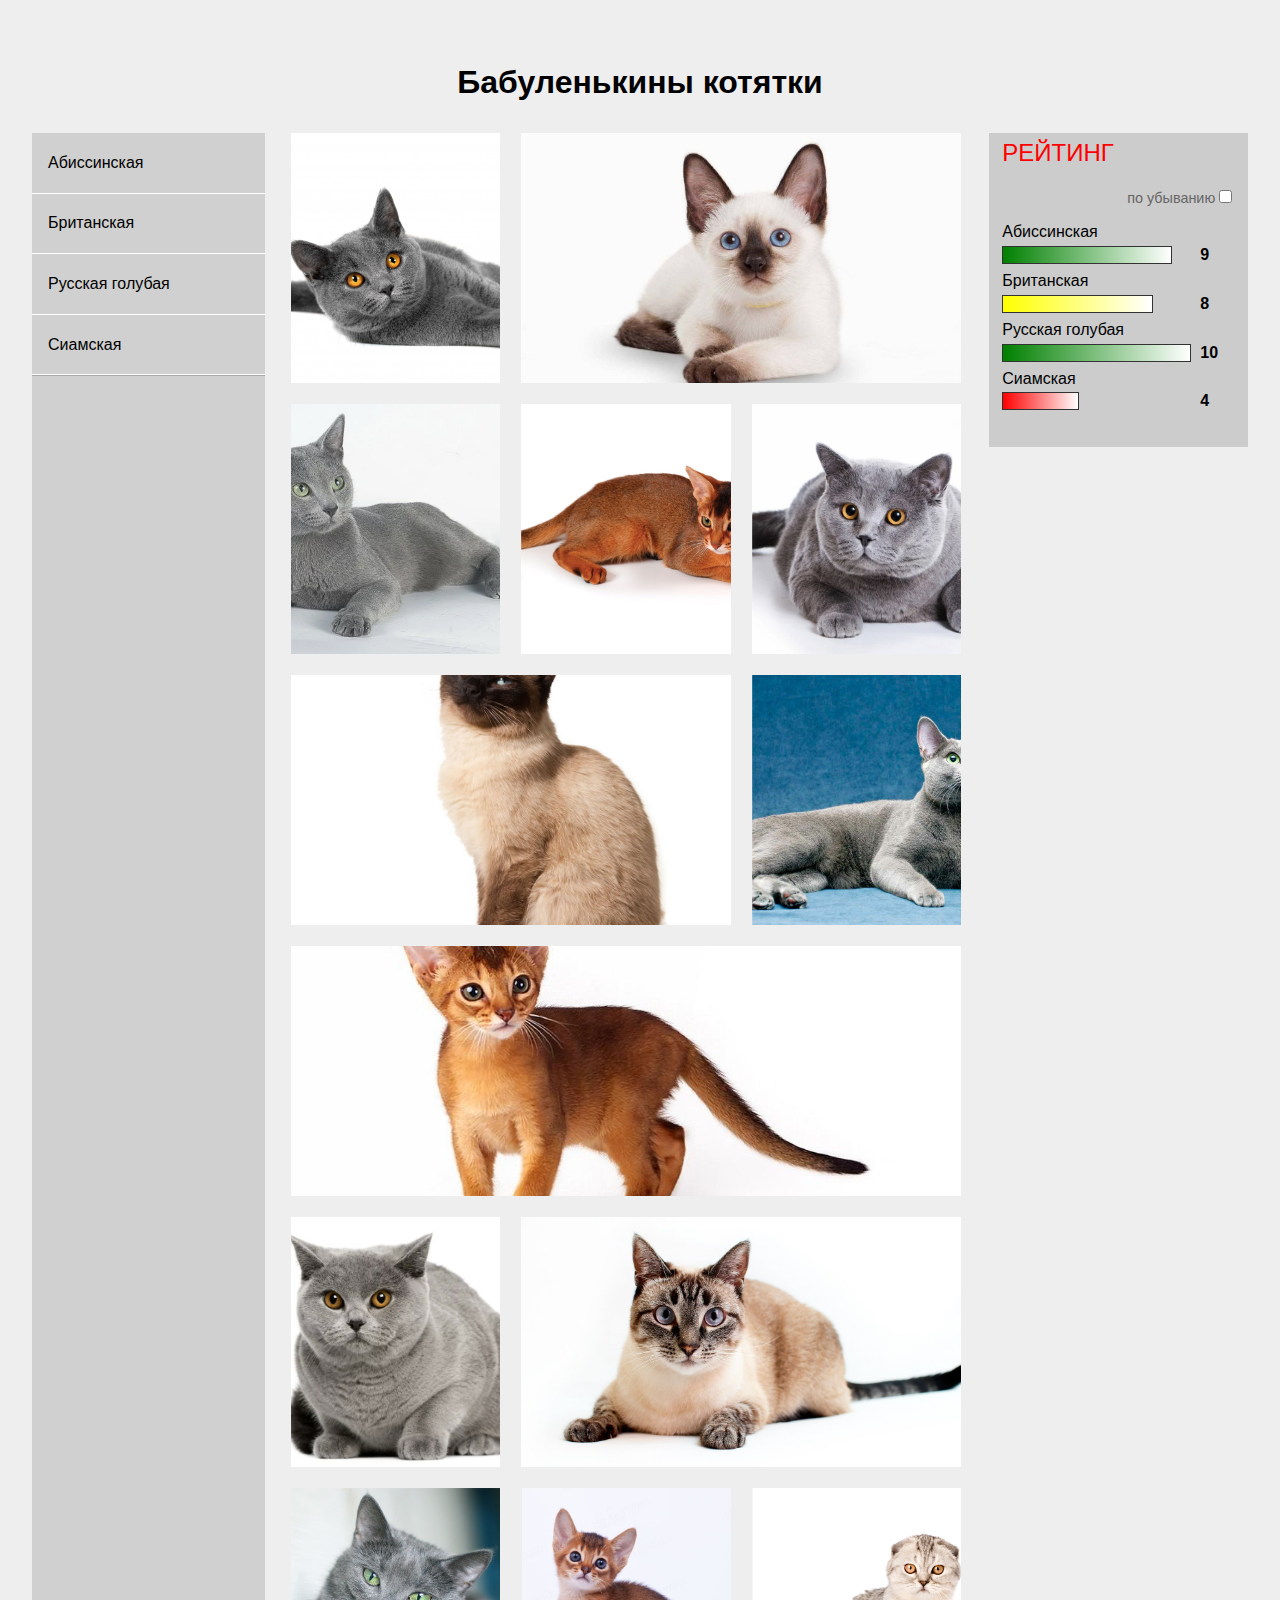
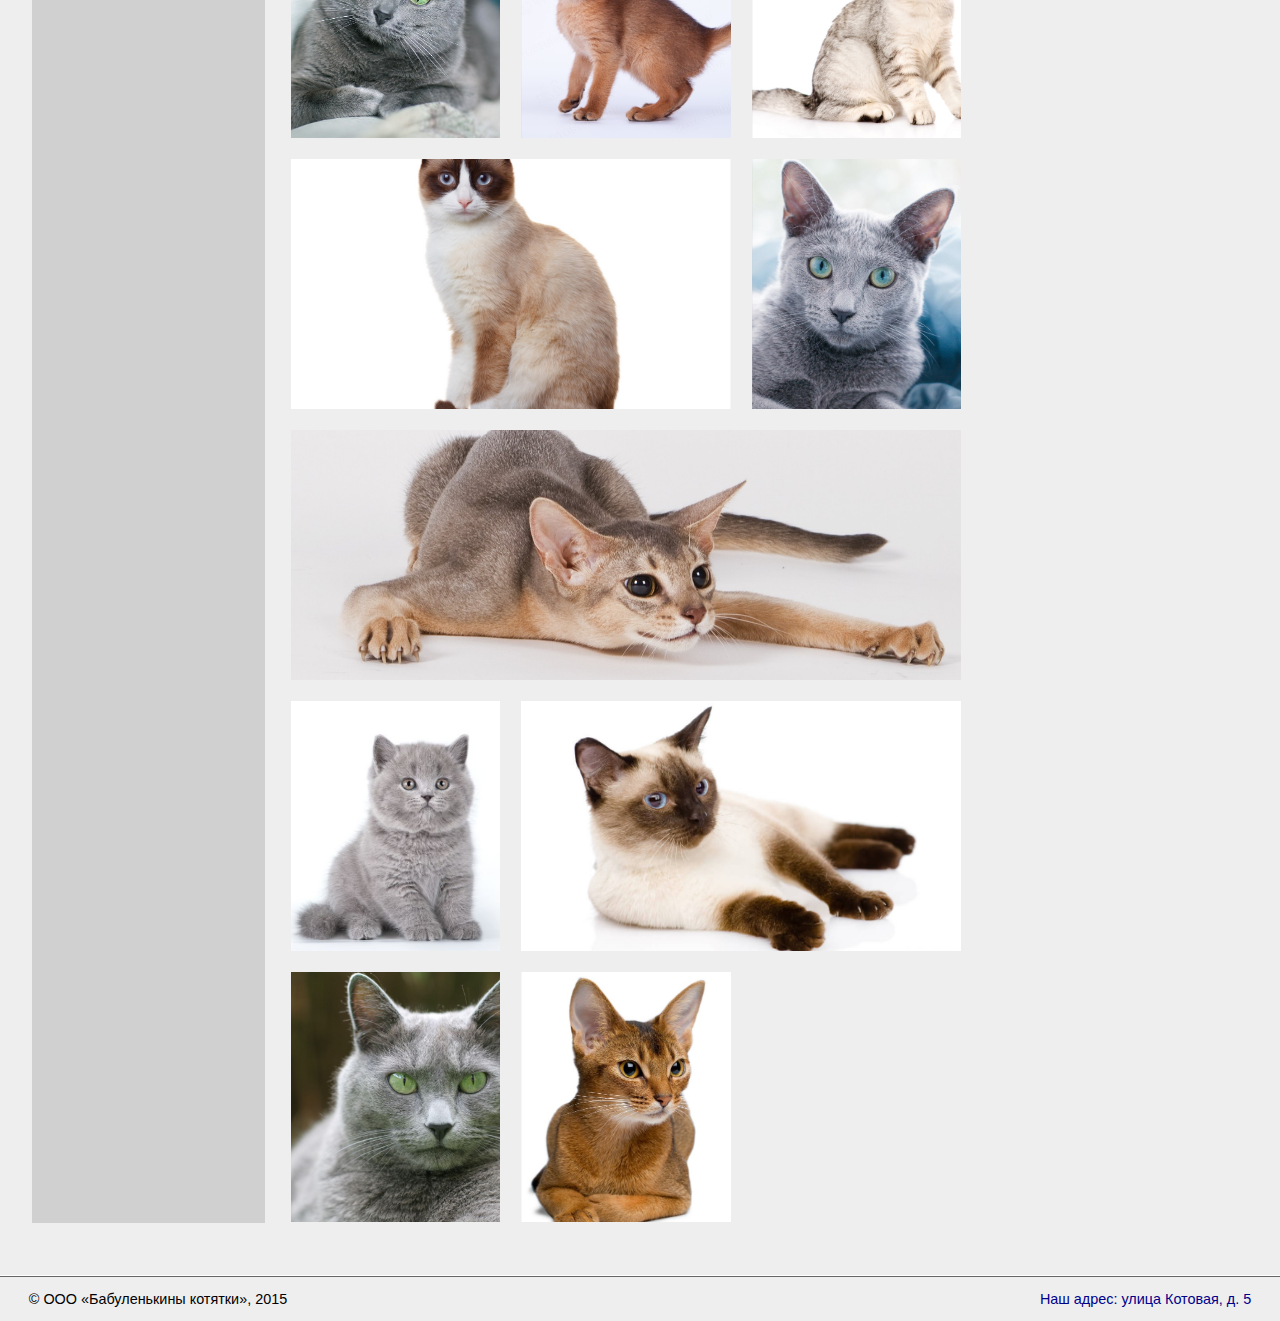
<file: w3/grannycats/index.html>
<!DOCTYPE html>
<html lang="ru">
<head>
  <meta charset="UTF-8">
  <meta name="viewport" content="width=device-width, initial-scale=1.0">
  <meta http-equiv="X-UA-Compatible" content="ie=edge">
  <link rel="stylesheet" href="index.css">
  <title>Бабуленькины котятки</title>
</head>
<body>

  <header>
    <h1>Бабуленькины котятки</h1>
  </header>
  
  <section class="showcase">

    <input class="filter__breed" type="checkbox" id="filter__breed-ab">
    <input class="filter__breed" type="checkbox" id="filter__breed-br">
    <input class="filter__breed" type="checkbox" id="filter__breed-rg">
    <input class="filter__breed" type="checkbox" id="filter__breed-si">

    <nav>
      <ul class="breed">
        <label for="filter__breed-ab"><li class="nav__filter__breed-ab">Абиссинская</li></label>
        <label for="filter__breed-br"><li class="nav__filter__breed-br">Британская</li></label>
        <label for="filter__breed-rg"><li class="nav__filter__breed-rg">Русская голубая</li></label>
        <label for="filter__breed-si"><li class="nav__filter__breed-si">Сиамская</li></label>
      </ul>
    </nav>
    
    <main>
      <ul class="items">
        <li class="cat breed-br"><img src="img/br-01.jpg" alt=""><div class="items__desc">Гоша, 2 года</div></li>
        <li class="cat breed-si"><img src="img/si-01.jpg" alt=""><div class="items__desc">Патрисия, 2 года</div></li>
        <li class="cat breed-rg"><img src="img/rg-01.jpg" alt=""><div class="items__desc">Джессика, 3 года</div></li>
        <li class="cat breed-ab"><img src="img/ab-01.jpg" alt=""><div class="items__desc">Отелло, 2 года</div></li>
        <li class="cat breed-br"><img src="img/br-02.jpg" alt=""><div class="items__desc">Томас, 4 года</div></li>
        <li class="cat breed-si"><img src="img/si-02.jpg" alt=""><div class="items__desc">Сарбона, 4 года</div></li>
        <li class="cat breed-rg"><img src="img/rg-02.jpg" alt=""><div class="items__desc">Надир, 3 года</div></li>
        <li class="cat breed-ab"><img src="img/ab-02.jpg" alt=""><div class="items__desc">Милли, 4 месяца</div></li>
        <li class="cat breed-br"><img src="img/br-03.jpg" alt=""><div class="items__desc">Хильда, 6 лет</div></li>
        <li class="cat breed-si"><img src="img/si-03.jpg" alt=""><div class="items__desc">София, 3 года</div></li>
        <li class="cat breed-rg"><img src="img/rg-03.jpg" alt=""><div class="items__desc">Ягуар, 4 года</div></li>
        <li class="cat breed-ab"><img src="img/ab-03.jpg" alt=""><div class="items__desc">Влас, 3 месяца</div></li>
        <li class="cat breed-br"><img src="img/br-04.jpg" alt=""><div class="items__desc">Пушинка, 3 года</div></li>
        <li class="cat breed-si"><img src="img/si-04.jpg" alt=""><div class="items__desc">Ява, 3 года</div></li>
        <li class="cat breed-rg"><img src="img/rg-04.jpg" alt=""><div class="items__desc">Роксана, 2 года</div></li>
        <li class="cat breed-ab"><img src="img/ab-04.jpg" alt=""><div class="items__desc">Бишка, 2 года</div></li>
        <li class="cat breed-br"><img src="img/br-05.jpg" alt=""><div class="items__desc">Бушуй, 5 месяцев</div></li>
        <li class="cat breed-si"><img src="img/si-05.jpg" alt=""><div class="items__desc">Шумахер, 3 года</div></li>
        <li class="cat breed-rg"><img src="img/rg-05.jpg" alt=""><div class="items__desc">Микки, 7 лет</div></li>
        <li class="cat breed-ab"><img src="img/ab-05.jpg" alt=""><div class="items__desc">Бусинка, 3 года</div></li>
      </ul>
    </main>
    
    <aside>
      <h2>Рейтинг</h2>
      <label for="rating__reverse" class="rating__direction">по убыванию</label><input type="checkbox" id="rating__reverse"/>
      <ul class="rating">
        <li class="rating__9">
          <div class="rating__item-name">Абиссинская</div>
          <div class="rating__item-bar"></div>
          <div class="rating__item-value">9</div>
        </li>
        <li class="rating__8">
          <div class="rating__item-name">Британская</div>
          <div class="rating__item-bar"></div>
          <div class="rating__item-value">8</div>
        </li>
        <li class="rating__10">
          <div class="rating__item-name">Русская голубая</div>
          <div class="rating__item-bar"></div>
          <div class="rating__item-value">10</div>
        </li>
        <li class="rating__4">
          <div class="rating__item-name">Сиамская</div>
          <div class="rating__item-bar"></div>
          <div class="rating__item-value">4</div>
        </li>
      </ul>
    </aside>
  </section>

  <footer>
    <div class="footer__copyright">&copy; ООО «Бабуленькины котятки», 2015</div>
    <div class="footer__address">Наш адрес: <address>улица Котовая, д.&nbsp;5</address></div>
  </footer>

</body>
</html>
</file>
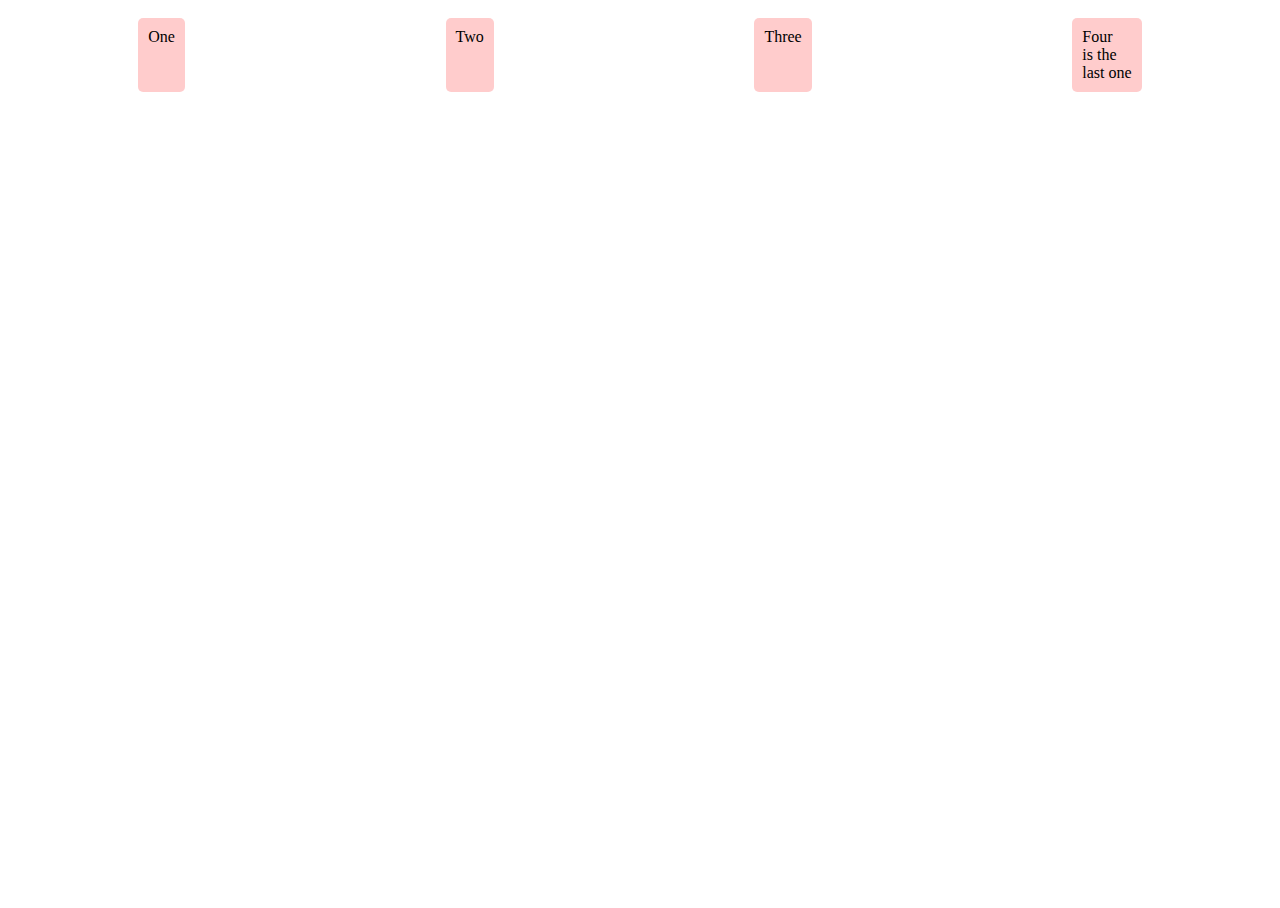
<file: w3/flexbox.html>
<!DOCTYPE html>
<html lang="en">
<head>
  <meta charset="UTF-8">
  <meta name="viewport" content="width=device-width, initial-scale=1.0">
  <meta http-equiv="X-UA-Compatible" content="ie=edge">
  <title>Document</title>
</head>
<body>
  
<style>

  body, html {
    height: 100%;
  }

  .container > div {
    background-color: rgba(255,0,0,0.2);
    border-radius: 5px;
    margin: 10px;
    padding: 10px;
    /* width: 100%;
    height: 100%; */
  }

  .container {
    display: flex;
    /* flex-direction: column-reverse; */
    justify-content: space-around;
  }

</style>


<div class="container">
  <div>One</div>
  <div>Two</div>
  <div>Three</div>
  <div>Four<br/> is the<br/> last one</div>
</div>

</body>
</html>
</file>
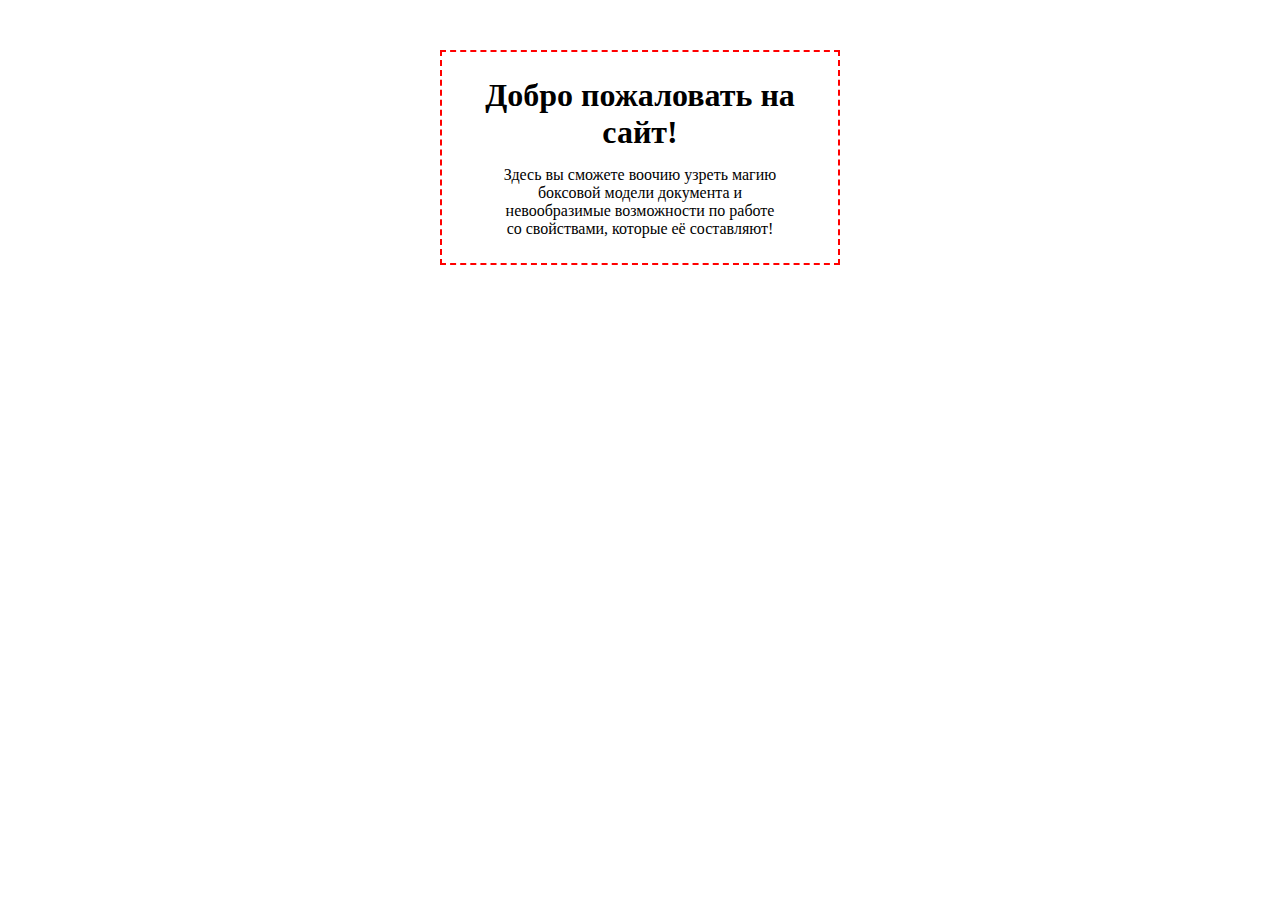
<file: w1/sizing/sizing.html>
<!DOCTYPE html>
<html lang="en">
<head>
  <meta charset="UTF-8">
  <meta name="viewport" content="width=device-width, initial-scale=1.0">
  <meta http-equiv="X-UA-Compatible" content="ie=edge">
  <link rel="stylesheet" href="style.css">
  <title>Sizing</title>
</head>
<body>
  
  <section>
    <div class="hello">
      <h1>Добро пожаловать на сайт!</h1> 
      <p>Здесь вы сможете воочию узреть магию боксовой модели документа и невообразимые возможности по работе со свойствами, которые её составляют!</p>
    </div>
  </section>
  
</body>
</html>
</file>
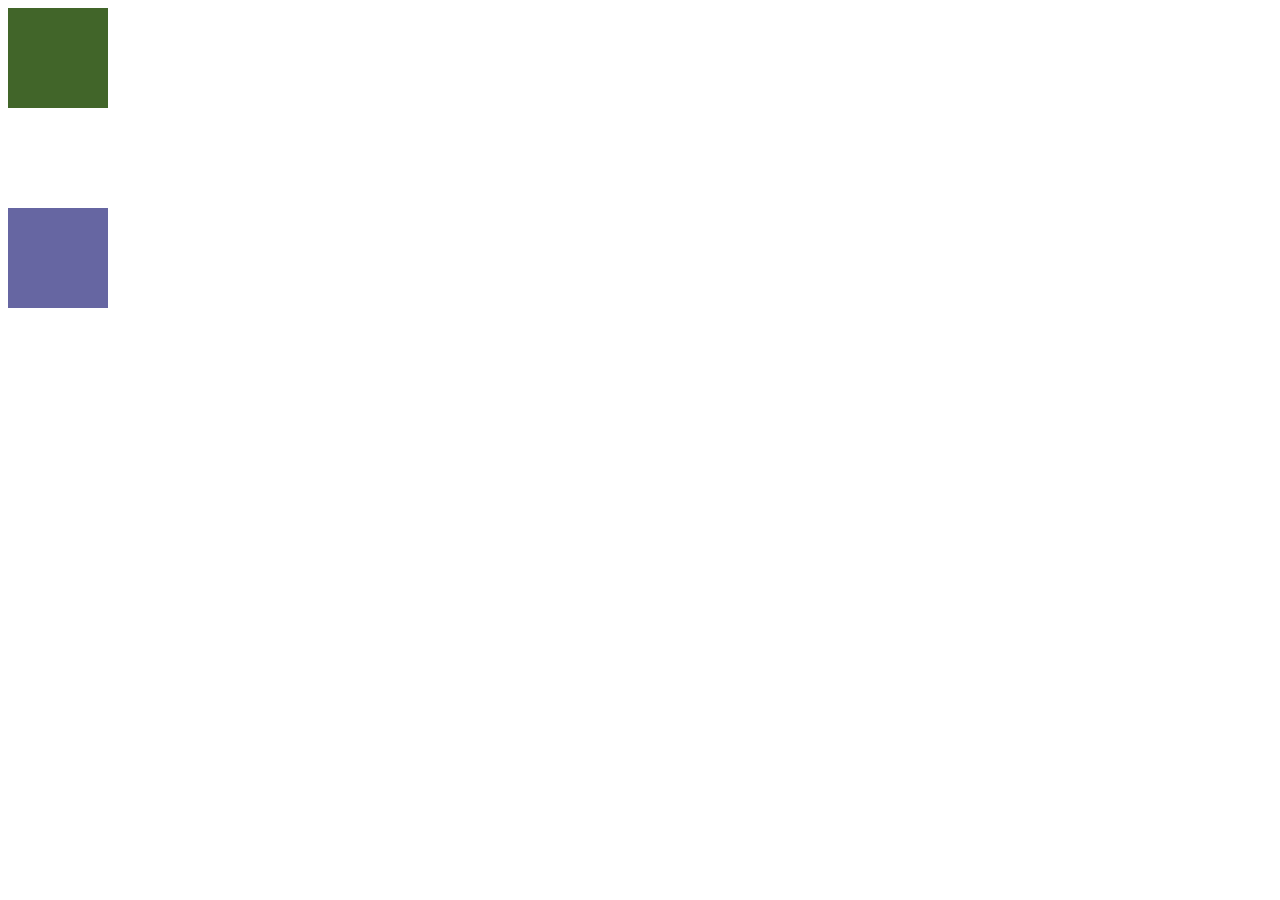
<file: w2/harvest2/test.html>
<!DOCTYPE html>
<html lang="en">
<head>
  <meta charset="UTF-8">
  <meta name="viewport" content="width=device-width, initial-scale=1.0">
  <meta http-equiv="X-UA-Compatible" content="ie=edge">
  <title>Document</title>
  <style>
  
  .a {
    position: relative;
  }
  
  .b1 {
    width: 100px;
    height: 100px;
    position: relative;
    background-color: rgba(100,0,0,.6);
  }

  .b2 {
    width: 100px;
    height: 100px;
    background-color: rgba(0,100,0,.6);
    position: relative;
    top: 0;
    transform: translateY(-100%);
  }
  
  .b3 {
    width: 100px;
    height: 100px;
    position: relative;
    background-color: rgba(0,0,100,.6);
  }

  
  </style>
</head>
<body>

  <div class="a">
    <div class="b1">

    </div>
    <div class="b2">

    </div>
    <div class="b3">

    </div>
  </div>

</body>
</html>
</file>
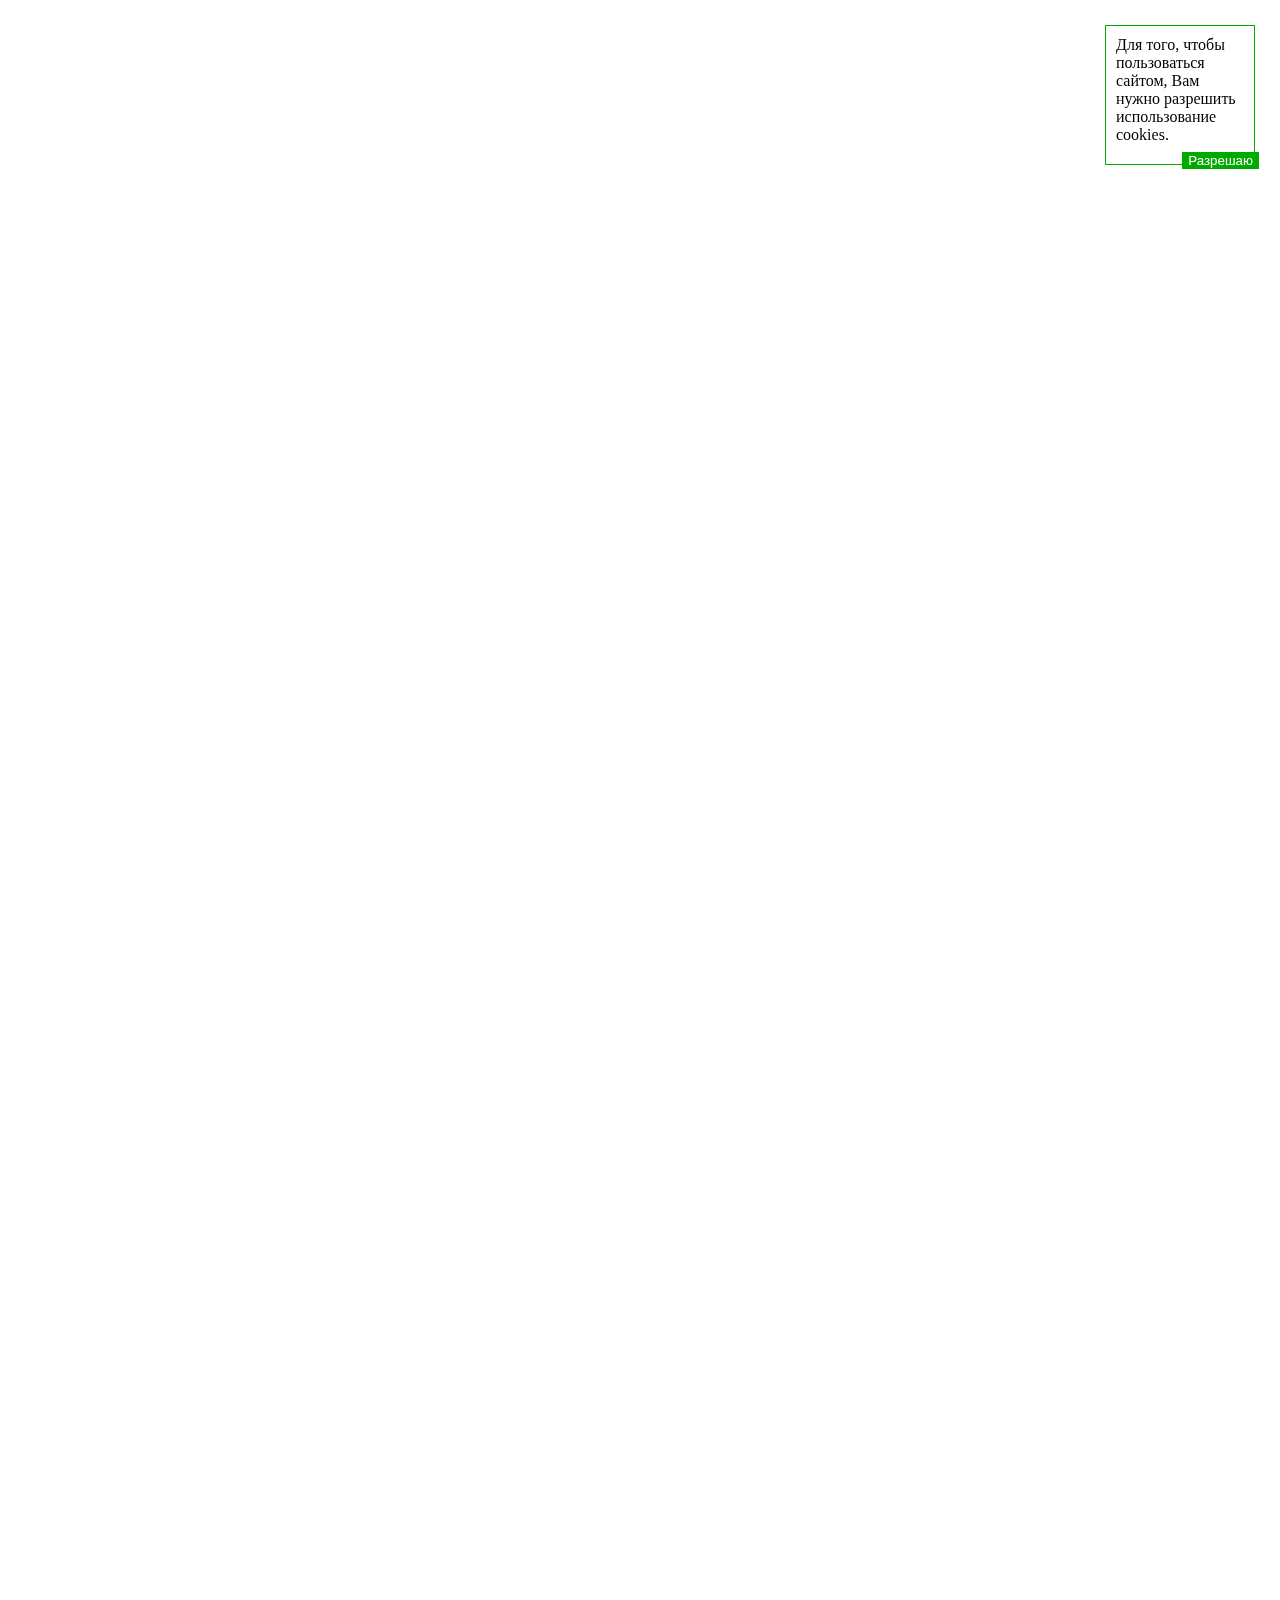
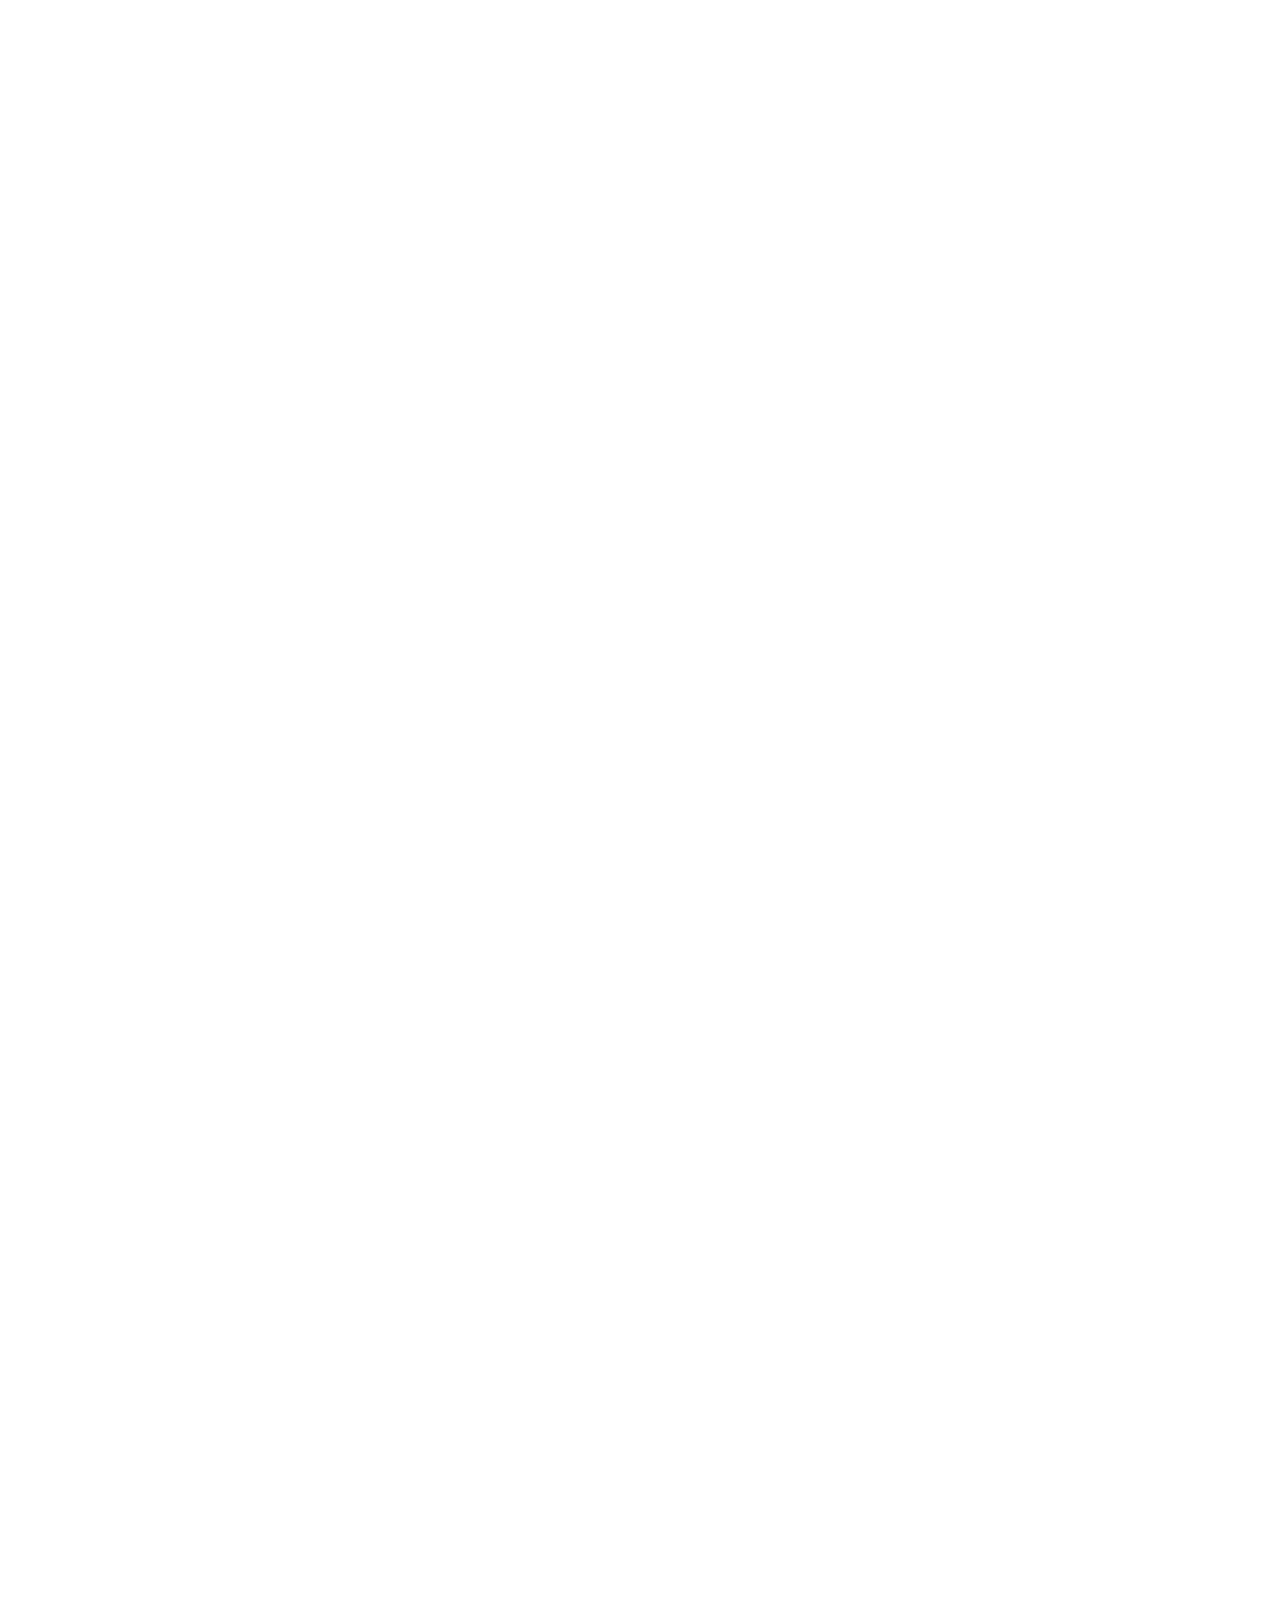
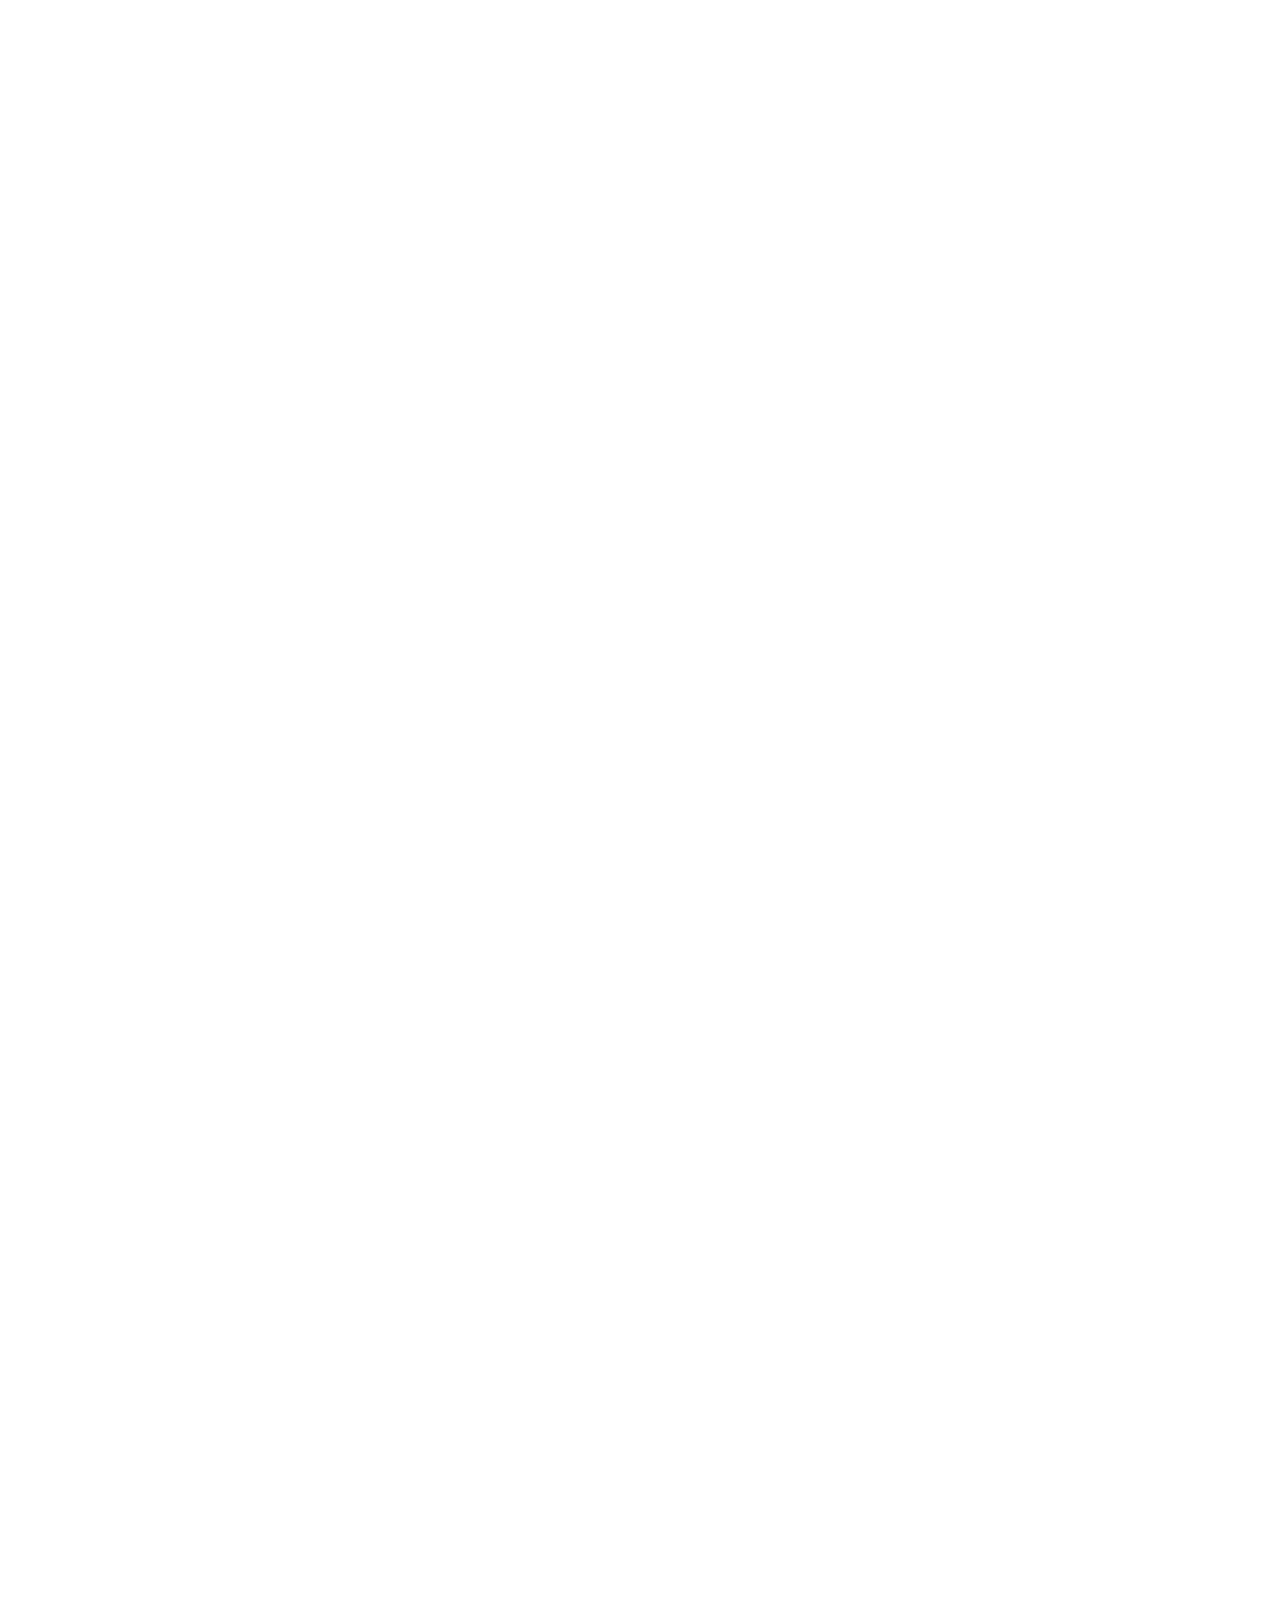
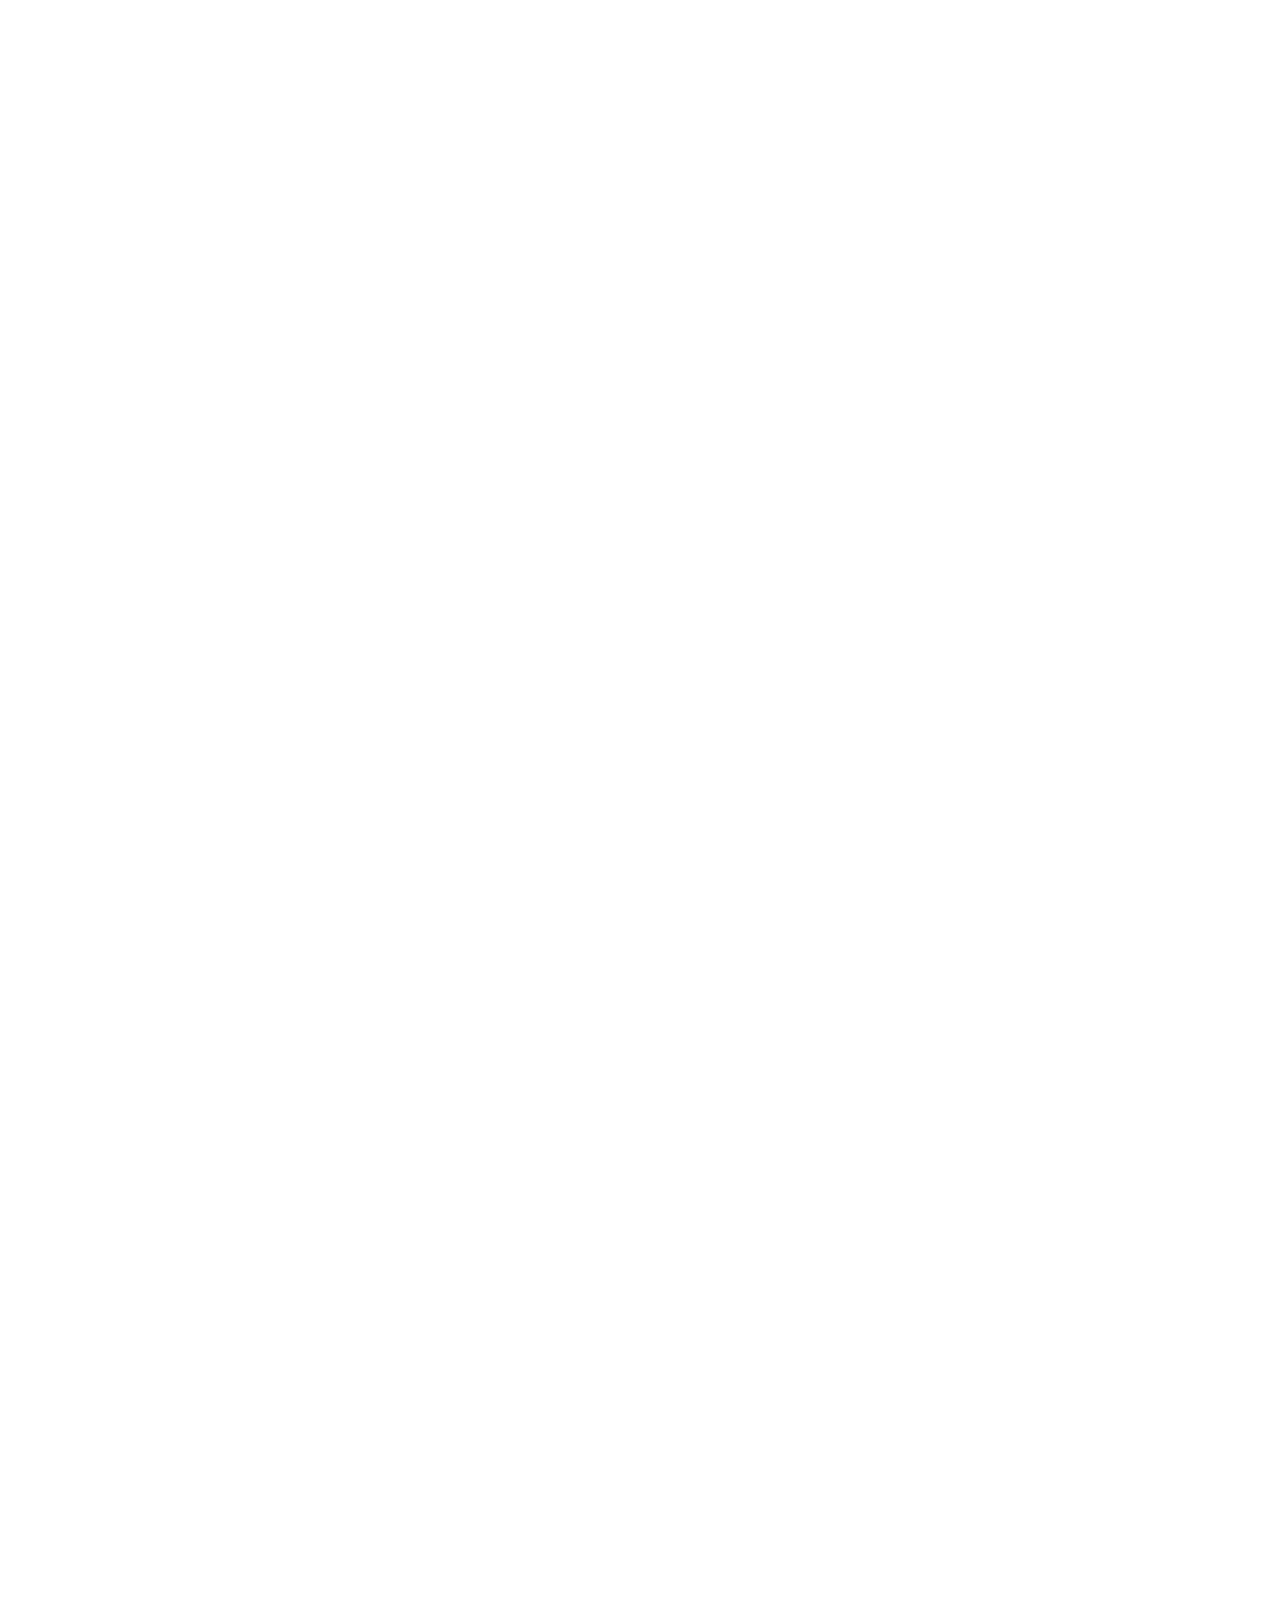
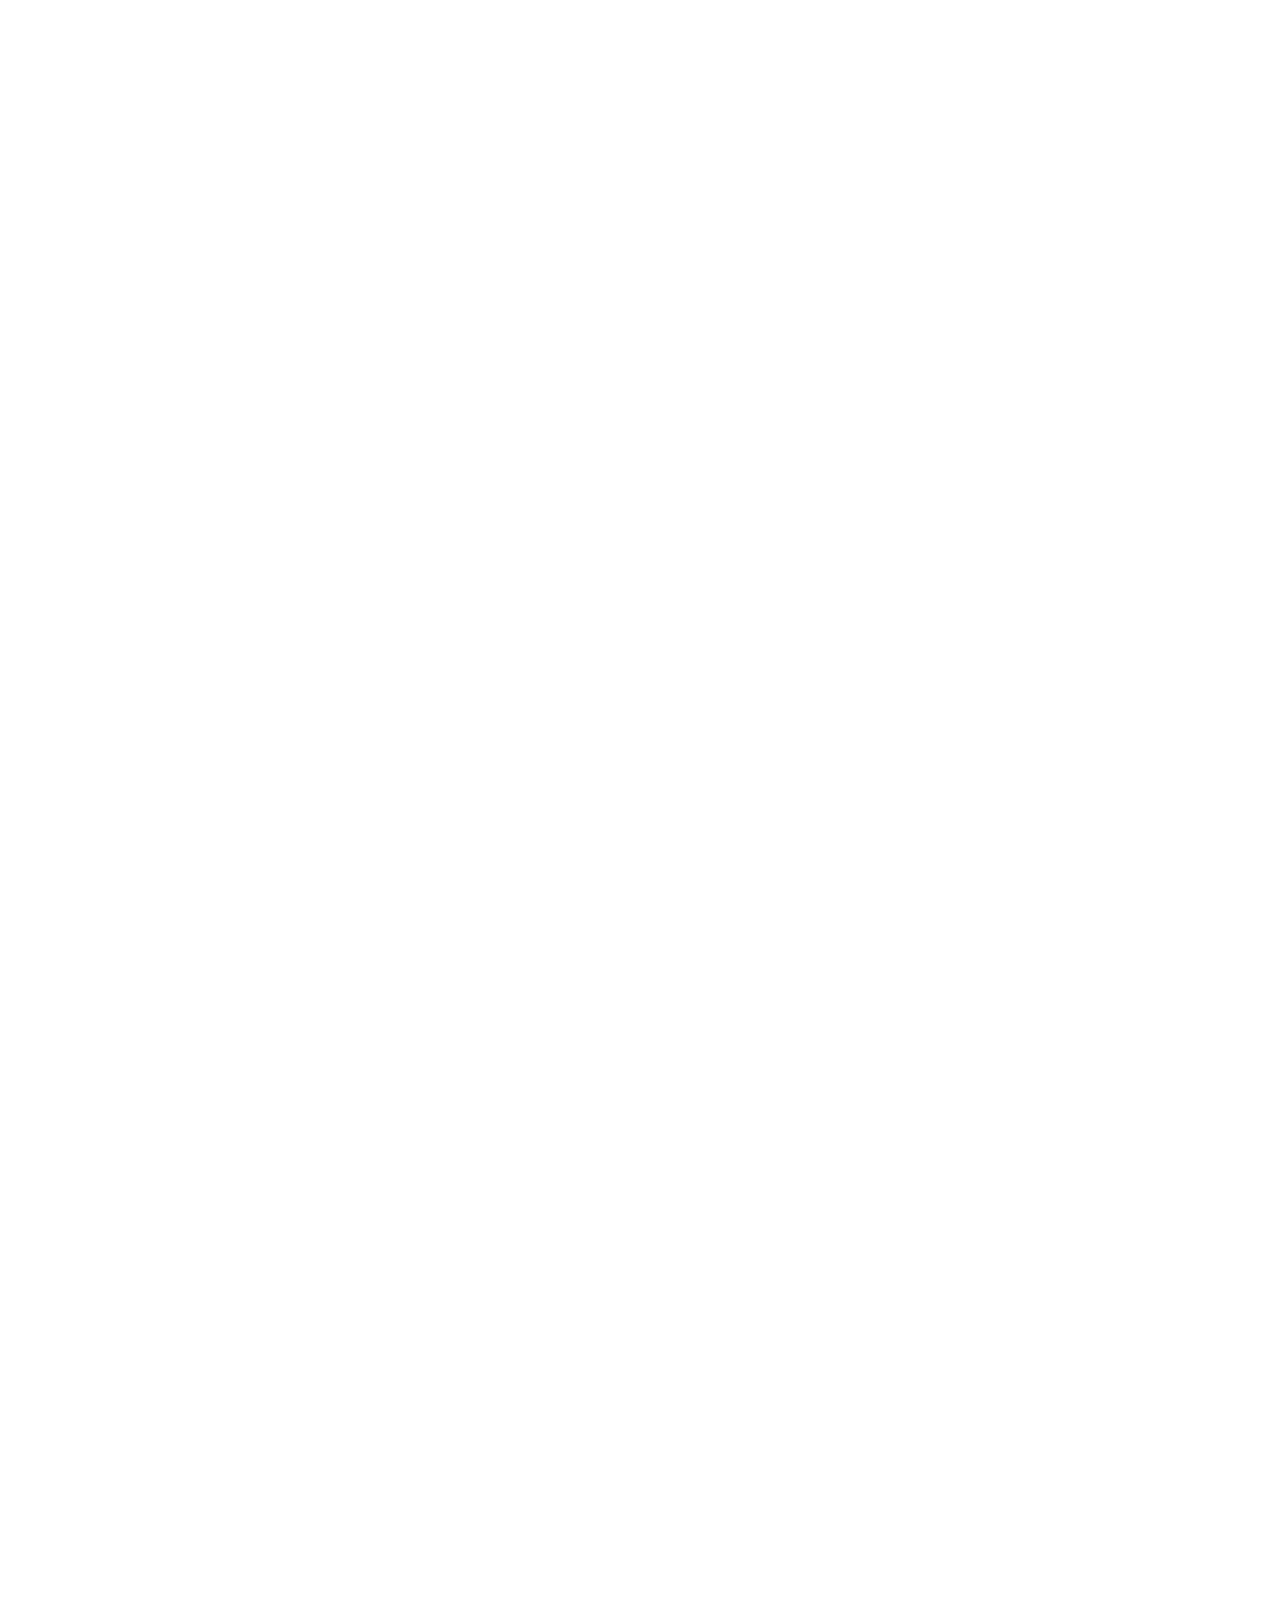
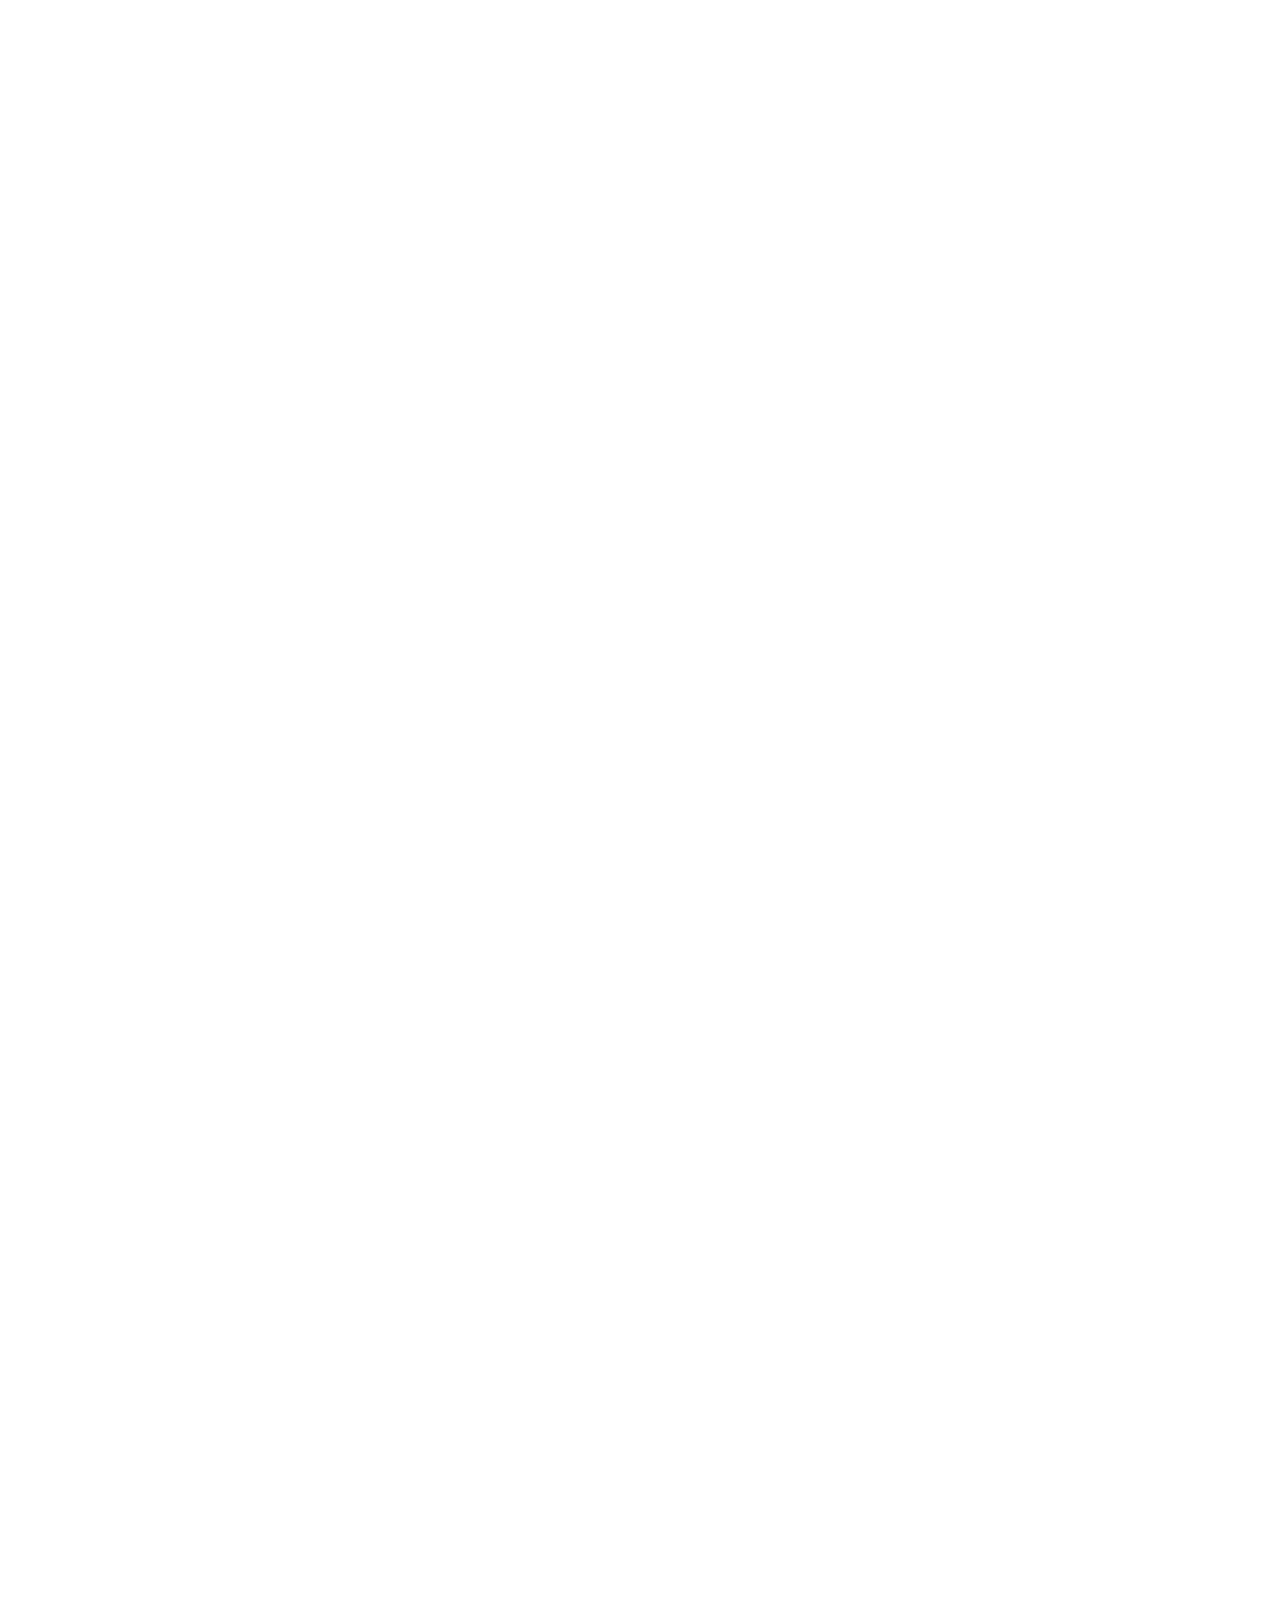
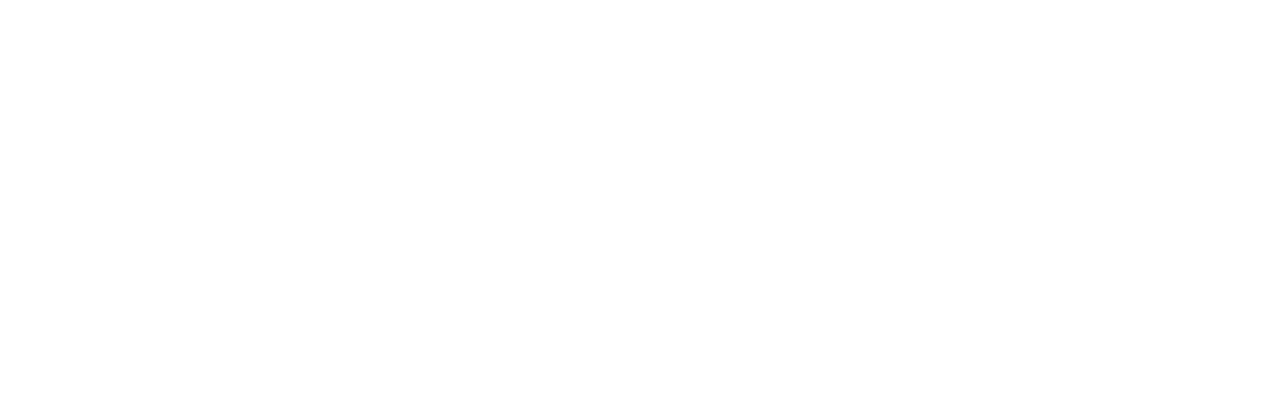
<file: w2/train/positioning-solution.html>
<!DOCTYPE html>
<html>
    <head>
        <meta charset="utf-8">
        <style>
            body {
                height: 10000px;
            }
            aside
            {
                box-sizing: border-box;
                border: 1px solid #0a0;
                padding: 10px 10px 20px;
                width: 150px;

                position: fixed;
                right: 25px;
                top: 25px;
            }
            button
            {
                background: #0a0;
                color: #fff;
                border: none;

                position: absolute;
                bottom: -5px;
                right: -5px;
            }
        </style>        
    </head>
    <body>
        <aside>
            Для того, чтобы пользоваться сайтом, Вам нужно разрешить использование cookies.
            <button>Разрешаю</button>
        </aside>
    </body>
</html>
</file>
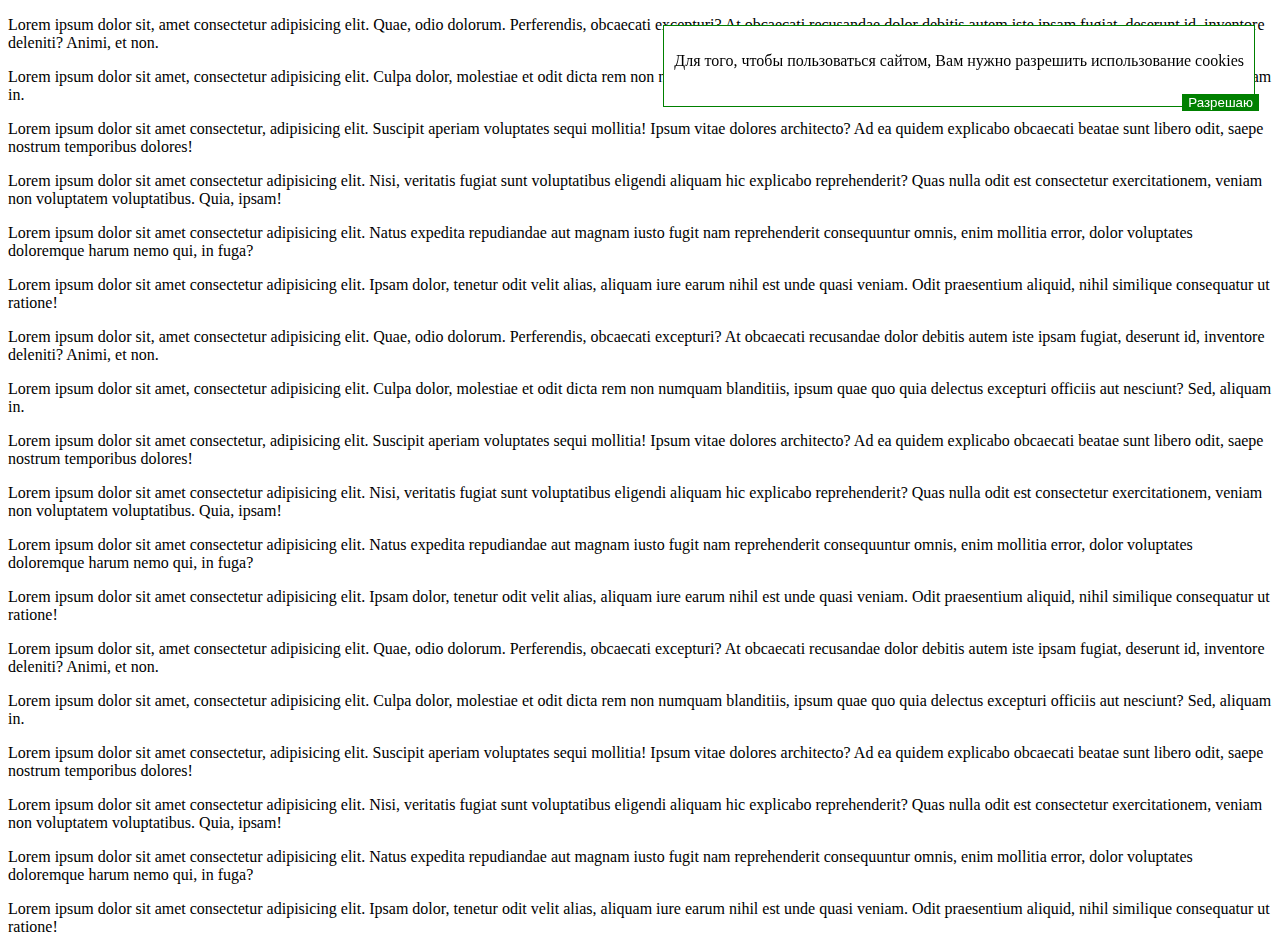
<file: w2/train/positioning.html>
<!DOCTYPE html>
<html lang="en">
<head>
  <meta charset="UTF-8">
  <meta name="viewport" content="width=device-width, initial-scale=1.0">
  <meta http-equiv="X-UA-Compatible" content="ie=edge">
  <link rel="stylesheet" href="style.css">
  <title>Document</title>
</head>
<body>
  
  
  <div class="disclaimer">
    <p>
      Для того, чтобы пользоваться сайтом, Вам нужно разрешить использование cookies
    </p>      
    <button type="submit" onclick="document.querySelector('.disclaimer').remove();">Разрешаю</button>    
  </div>

<p>Lorem ipsum dolor sit, amet consectetur adipisicing elit. Quae, odio dolorum. Perferendis, obcaecati excepturi? At obcaecati recusandae dolor debitis autem iste ipsam fugiat, deserunt id, inventore deleniti? Animi, et non.</p>

<p>Lorem ipsum dolor sit amet, consectetur adipisicing elit. Culpa dolor, molestiae et odit dicta rem non numquam blanditiis, ipsum quae quo quia delectus excepturi officiis aut nesciunt? Sed, aliquam in.</p>

<p>Lorem ipsum dolor sit amet consectetur, adipisicing elit. Suscipit aperiam voluptates sequi mollitia! Ipsum vitae dolores architecto? Ad ea quidem explicabo obcaecati beatae sunt libero odit, saepe nostrum temporibus dolores!</p>

<p>Lorem ipsum dolor sit amet consectetur adipisicing elit. Nisi, veritatis fugiat sunt voluptatibus eligendi aliquam hic explicabo reprehenderit? Quas nulla odit est consectetur exercitationem, veniam non voluptatem voluptatibus. Quia, ipsam!</p>

<p>Lorem ipsum dolor sit amet consectetur adipisicing elit. Natus expedita repudiandae aut magnam iusto fugit nam reprehenderit consequuntur omnis, enim mollitia error, dolor voluptates doloremque harum nemo qui, in fuga?</p>

<p>Lorem ipsum dolor sit amet consectetur adipisicing elit. Ipsam dolor, tenetur odit velit alias, aliquam iure earum nihil est unde quasi veniam. Odit praesentium aliquid, nihil similique consequatur ut ratione!</p>

<p>Lorem ipsum dolor sit, amet consectetur adipisicing elit. Quae, odio dolorum. Perferendis, obcaecati excepturi? At obcaecati recusandae dolor debitis autem iste ipsam fugiat, deserunt id, inventore deleniti? Animi, et non.</p>

<p>Lorem ipsum dolor sit amet, consectetur adipisicing elit. Culpa dolor, molestiae et odit dicta rem non numquam blanditiis, ipsum quae quo quia delectus excepturi officiis aut nesciunt? Sed, aliquam in.</p>

<p>Lorem ipsum dolor sit amet consectetur, adipisicing elit. Suscipit aperiam voluptates sequi mollitia! Ipsum vitae dolores architecto? Ad ea quidem explicabo obcaecati beatae sunt libero odit, saepe nostrum temporibus dolores!</p>

<p>Lorem ipsum dolor sit amet consectetur adipisicing elit. Nisi, veritatis fugiat sunt voluptatibus eligendi aliquam hic explicabo reprehenderit? Quas nulla odit est consectetur exercitationem, veniam non voluptatem voluptatibus. Quia, ipsam!</p>

<p>Lorem ipsum dolor sit amet consectetur adipisicing elit. Natus expedita repudiandae aut magnam iusto fugit nam reprehenderit consequuntur omnis, enim mollitia error, dolor voluptates doloremque harum nemo qui, in fuga?</p>

<p>Lorem ipsum dolor sit amet consectetur adipisicing elit. Ipsam dolor, tenetur odit velit alias, aliquam iure earum nihil est unde quasi veniam. Odit praesentium aliquid, nihil similique consequatur ut ratione!</p>

<p>Lorem ipsum dolor sit, amet consectetur adipisicing elit. Quae, odio dolorum. Perferendis, obcaecati excepturi? At obcaecati recusandae dolor debitis autem iste ipsam fugiat, deserunt id, inventore deleniti? Animi, et non.</p>

<p>Lorem ipsum dolor sit amet, consectetur adipisicing elit. Culpa dolor, molestiae et odit dicta rem non numquam blanditiis, ipsum quae quo quia delectus excepturi officiis aut nesciunt? Sed, aliquam in.</p>

<p>Lorem ipsum dolor sit amet consectetur, adipisicing elit. Suscipit aperiam voluptates sequi mollitia! Ipsum vitae dolores architecto? Ad ea quidem explicabo obcaecati beatae sunt libero odit, saepe nostrum temporibus dolores!</p>

<p>Lorem ipsum dolor sit amet consectetur adipisicing elit. Nisi, veritatis fugiat sunt voluptatibus eligendi aliquam hic explicabo reprehenderit? Quas nulla odit est consectetur exercitationem, veniam non voluptatem voluptatibus. Quia, ipsam!</p>

<p>Lorem ipsum dolor sit amet consectetur adipisicing elit. Natus expedita repudiandae aut magnam iusto fugit nam reprehenderit consequuntur omnis, enim mollitia error, dolor voluptates doloremque harum nemo qui, in fuga?</p>

<p>Lorem ipsum dolor sit amet consectetur adipisicing elit. Ipsam dolor, tenetur odit velit alias, aliquam iure earum nihil est unde quasi veniam. Odit praesentium aliquid, nihil similique consequatur ut ratione!</p>


</body>
</html>
</file>
<file: w2/harvest/index.css>
body, html {
    margin: 0;
    padding: 0;
    height: 100%;
}

nav {
    /* position: absolute; */
    position: relative;
    top: 300px;
    text-align:center;
    width: 100%;
    overflow: hidden;   
}



main {
    margin: 50px auto auto auto;
    /* background-color: #eeeeee; */
    width: 900px;
    /* border: 1px solid red; */
    padding: 20px;
    overflow: hidden;
    position: relative;

}

.main__left, 
.main__right {
    position: absolute;
    top: 0;
    width: 20px;
    height: 100%;
    background-color: white;
}

.main__left {
    left: 0;
}
.main__right {
    right: 0;
}

div.gallery {
    margin: 0;
    padding: 0;
    width: 10000px;
    white-space: nowrap;
    transform: translateX(0);
    transition-duration: 1s;
}

article.gallery__product {
    display: block;
    float: left;
    width: 200px;
    padding: 20px;
    box-sizing: content-box;
    margin: 0;
    margin-left: -20px;
}

article.gallery__product:first-child {
    margin-left: 0;
}

img.gallery__product__image {
    width: 200px;
    height: 150px;
}

img.gallery__product__image:hover {
    box-shadow: 0 0 10px rgba(0,0,0,.2);
}

img.gallery__product__image:hover ~ div.gallery__product__description {
    display: block;
}

div.gallery__product__description:hover {
    display: block;
    z-index: 100;
}

div.gallery__product__description {
    background-color: white;
    position:relative;
    font-size: 60%;
    font-family: Arial, Helvetica, sans-serif;
    display:none;
    box-shadow: 0 0 15px rgba(0,0,0,.2);
    width: 200px;
    padding: 20px 20px 20px 20px;
    overflow: hidden;
    white-space: normal;
    z-index: 0;
    left: -20px;
    top: -175px;
    position: relative;
    margin-bottom:-175px;
}

img.gallery__product__description__image {
    width: 200px;
    height: 150px;
}


/* Pop-up images */

div.popup {
    position: fixed;
    width: 100%;
    height: 100%;
    top: 0;
    left: 0;
    z-index: 100;
}

div.popup.hidden {
    display: none;
}

div.popup__image img {
    max-width: 90%;
    max-height: 90%;
    position:fixed;
    top: 50%;
    left: 50%;
    transform: translate(-50%, -50%);
}

div.popup__close {
    position: fixed;
    top: 0;
    right: 0;
    text-align: right;
    padding: 10px;
    font-size: 64px;
    cursor: pointer;
    color: white;
}

div.popup__background {
    background-color: rgba(0,0,0,.8);
    width: 100%;
    height: 100%;
}
</file>
<file: w2/harvest2/index.css>
:root {
    --background-color: white;
}

body, html {
    margin: 0;
    padding: 0;
    height: 100%;
    background-color: var(--background-color);
}

main {
    margin: auto;
    height: 100%;
    box-sizing: border-box;
    width: 80%;
    padding-left: 1rem;
    padding-right: 1rem;
    overflow: hidden;
    position: relative;
    text-align: center;
}

input[name="pages"]:nth-of-type(2):checked ~ div.gallery {
    transform: translateX(-75%);
}
input[name="pages"]:nth-of-type(3):checked ~ div.gallery {
    transform: translateX(-150%);
}

input[name="pages"] {
    margin-top: 30%;
    position: relative;
}

div.gallery {
    margin: -30% 0 0 0;
    padding: 0;
    white-space: nowrap;
    transform: translateX(0);
    transition-duration: .5s;
    font-size: 0;
}

article.gallery__product {
    display: inline-block;
    width: 25%;
    box-sizing: border-box;
    padding: 1rem;
    vertical-align: top;
    font-size: 1rem;
}

img.gallery__product__image {
    width: 100%;
}


div.gallery__product__description {
    text-align: left;
    font-size: .6rem;
    position:relative;
    font-family: Arial, Helvetica, sans-serif;
    width: 100%;
    padding: 1rem;
    overflow: hidden;
    white-space: normal;
    transform: translate(-1rem);
}

img.gallery__product__description__image {
    width: 100%;
}

img.gallery__product__description__image ~ p {
    display: none;
}

img.gallery__product__description__image ~ p {
    color: initial;
}

div.gallery__product__description:hover {
    background-color: white;
    box-shadow: 0 0 10px rgba(0,0,0,.2);
    z-index: 100;
}

div.gallery__product__description:hover > p {
    display: block;
}



/* Pop-up images */

div.popup {
    position: fixed;
    width: 100%;
    height: 100%;
    top: 0;
    left: -99999px;
}

div.popup__image {
    display: none;
}

div.popup__image:target {
    display: block;
    z-index: 100;
}

div.popup__image:target img {
    max-width: 90%;
    max-height: 90%;
    margin: auto;
    position:fixed;
    top: 50%;
    left: 50%;
    transform: translate(-50%, -50%);
    z-index: 150;
}

div.popup__background {
    position: fixed;
    z-index: 50;
    left: -99999px;
    background-color: rgba(0,0,0,.8);
    width: 100%;
    height: 100%;
}

div.popup__image:target ~ div.popup__background {
    left: 0;
}

div.popup__image:target ~ div.popup__background .popup__close {
    display: block;
    width: 45px;
    height: 45px;
    top: 0;
    right: 0;
    position: absolute;

}

.popup__close:before,
.popup__close:after {
    content: '';
    display: block;
    position: absolute;
    width: 40px;
    height: 4px;
    background-color: white;
    top: 20px;
    right: 0;
    border-radius: 2px;
    transform: rotate(45deg);
}

.popup__close:after {
    transform: rotate(-45deg);    
}
</file>
<file: w2/train2/index.css>
html, body {

}

.wrapper {
  width: 300px;
  height: 300px;
  background-color: #333;
  color: white;
  border: 1px solid #000;
  padding: 10px 20px;
  
  position: fixed;
  top: 50%;
  left: 50%;
  margin-top: -150px;
  margin-left: -150px;

  /* overflow-y: scroll; */


}

.wrapper::after {
  clear: both;
  content: '';
}

.wrapper .image {
  width: 190px;
  height: 190px;
  float: left;
  background-color: #f00;
  margin-right: 10px;
  
}

p {
  margin: 0 0 1em 0;
}
</file>
<file: w3/grannycats/index.css>
:root {
  --rating-red: linear-gradient(to left, white, red);
  --rating-yellow: linear-gradient(to left, white, yellow);
  --rating-green: linear-gradient(to left, white, green);
}

html, body {
  height: 100%;
  padding: 0;
  margin: 0;
}

body {
  font-family: 'Segoe UI', Tahoma, Geneva, Verdana, sans-serif;
  display: flex;
  flex-direction: column;
  justify-content: space-between;
  background-color: #eeeeee;
}

/* HEADER */

header h1 {
  text-align: center;
  margin: 2em 1em 1em 1em;
}

/* SHOWCASE */

section.showcase {
  border-bottom: 1px solid white;
  display: flex;
  flex-grow: 1; /* ??? */
  padding-bottom: 2em;
}

section.showcase input.filter__breed {
  display: none;
}

/* NAV */

section.showcase nav {
  width: 20%;
  margin-left: 2em;
  background-color: #d0d0d0;
  margin-bottom: 1.5%;
}

section.showcase nav ul.breed {
  display: flex;
  flex-direction: column;
  text-indent: 0;
  margin: 0;
  padding: 0;
}

section.showcase nav ul.breed li {
  display: block;
  cursor: pointer;
  border-bottom: 1px solid white;
  border-top: 1px solid darkgrey;
  padding: 1.3em 1em;

}

section.showcase nav ul.breed li:first-child {
  border-top: 0;
}

section.showcase nav ul.breed {
  border-bottom: 1px solid darkgrey;
}

input#filter__breed-ab:checked ~ nav ul.breed li.nav__filter__breed-ab,
input#filter__breed-br:checked ~ nav ul.breed li.nav__filter__breed-br,
input#filter__breed-rg:checked ~ nav ul.breed li.nav__filter__breed-rg,
input#filter__breed-si:checked ~ nav ul.breed li.nav__filter__breed-si {
  background-color: #666666;
  color: white;
}

/* MAIN */

section.showcase main {
  width: 60%;
  padding: 0 0 0 2%;
}

section.showcase main ul.items {
  display: flex;
  justify-content: left;
  align-items: stretch;
  flex-wrap: wrap;
  padding: 0;
  margin: 0;
  text-indent: 0;
  list-style: none;
}

section.showcase main ul.items > li {
  text-indent: 0;
  width: 30%;
  min-height: 250px;
  background-color: white;
  margin: 0 3% 3% 0;
}

section.showcase main ul.items > li:nth-child(8n+2),
section.showcase main ul.items > li:nth-child(8n+6) {
  width: 63%;
}

section.showcase main ul.items > li:nth-child(8n) {
  width: 96%;
}

@media screen and (max-width: 600px) {
  section.showcase main ul.items > li:nth-child(n) {
    width: 96%;
    height: 100%;
  }
}

section.showcase main ul.items li {
  position: relative;
  overflow: hidden;
}

section.showcase main ul.items li img {
  position: absolute;
  object-fit: cover;
  width: 100%;
  height: 100%;
  top: 50%;
  left: 50%;
  transform: translate(-50%, -50%);
  background-color: rgba(0,0,0,.3);
  color: white;
}

section.showcase main ul.items li div.items__desc {
  display: none;
  position: absolute;
  bottom: 30%;
  left: 0;
  padding: 1em;
  background-color: rgba(0,0,0,.3);
  color: white;
}

section.showcase main ul.items li:hover div.items__desc {
  display: block;
}

section.showcase input.filter__breed:checked ~ main ul.items li {
  opacity: .3;
}

section.showcase input#filter__breed-ab:checked ~ main ul.items li.breed-ab,
section.showcase input#filter__breed-br:checked ~ main ul.items li.breed-br,
section.showcase input#filter__breed-rg:checked ~ main ul.items li.breed-rg,
section.showcase input#filter__breed-si:checked ~ main ul.items li.breed-si {
  opacity: 1;
}

/* RATING */

section.showcase aside {
  width: 20%;
  margin-right: 2em;
  padding: 0.5% 1% 1% 1%;
  background-color: #cccccc;
  align-self: flex-start;
  text-align: right;
}

section.showcase aside h2 {
  color: red;
  font-weight: normal;
  text-transform: uppercase;
  margin-top: 0;
  text-align: left;
}

section.showcase aside .rating__direction {
  font-size: 90%;
  color: #666666;
  text-align: right;
}

section.showcase aside input {
  font-size: 90%;
}

section.showcase aside ul.rating {
  display: flex;
  flex-direction: column;
  list-style: none;
  text-align: left;
  margin: 1em 0 1em 0;
  text-indent: 0;
  padding: 0;
}

section.showcase aside ul.rating li {
  display: flex;
  flex-direction: row;
  flex-wrap: wrap;
  margin: 0 0 0.5em 0;
  justify-content: space-between;

}

section.showcase aside ul.rating li div.rating__item-name {
  width: 100%;
  margin-bottom: 0.3em;
}

section.showcase aside ul.rating li div.rating__item-bar {
  width: 80%;
  border: 1px solid #333333;
  height: 1em;
}

section.showcase aside ul.rating li div.rating__item-value {
  width: 15%;
  font-weight: bold;
}

/* --red */
section.showcase aside ul.rating li.rating__0 div.rating__item-bar { width: 0; }
section.showcase aside ul.rating li.rating__1 div.rating__item-bar { width: 8%; background: var(--rating-red, red); }
section.showcase aside ul.rating li.rating__2 div.rating__item-bar { width: 16%; background: var(--rating-red, red); }
section.showcase aside ul.rating li.rating__3 div.rating__item-bar { width: 24%; background: var(--rating-red, red); }
section.showcase aside ul.rating li.rating__4 div.rating__item-bar { width: 32%; background: var(--rating-red, red); }
/* --yellow */
section.showcase aside ul.rating li.rating__5 div.rating__item-bar { width: 40%; background: var(--rating-yellow, yellow); }
section.showcase aside ul.rating li.rating__6 div.rating__item-bar { width: 48%; background: var(--rating-yellow, yellow); }
section.showcase aside ul.rating li.rating__7 div.rating__item-bar { width: 56%; background: var(--rating-yellow, yellow); }
section.showcase aside ul.rating li.rating__8 div.rating__item-bar { width: 64%; background: var(--rating-yellow, yellow); }
/* --green */
section.showcase aside ul.rating li.rating__9 div.rating__item-bar { width: 72%; background: var(--rating-green, green); }
section.showcase aside ul.rating li.rating__10 div.rating__item-bar { width: 80%; background: var(--rating-green, green); }

section.showcase aside input#rating__reverse:checked ~ ul.rating li.rating__10 { order: 1; }
section.showcase aside input#rating__reverse:checked ~ ul.rating li.rating__9 { order: 2; }
section.showcase aside input#rating__reverse:checked ~ ul.rating li.rating__8 { order: 3; }
section.showcase aside input#rating__reverse:checked ~ ul.rating li.rating__7 { order: 4; }
section.showcase aside input#rating__reverse:checked ~ ul.rating li.rating__6 { order: 5; }
section.showcase aside input#rating__reverse:checked ~ ul.rating li.rating__5 { order: 6; }
section.showcase aside input#rating__reverse:checked ~ ul.rating li.rating__4 { order: 7; }
section.showcase aside input#rating__reverse:checked ~ ul.rating li.rating__3 { order: 8; }
section.showcase aside input#rating__reverse:checked ~ ul.rating li.rating__2 { order: 9; }
section.showcase aside input#rating__reverse:checked ~ ul.rating li.rating__1 { order: 10; }
section.showcase aside input#rating__reverse:checked ~ ul.rating li.rating__0 { order: 11; }

/* FOOTER */

footer {
  display: flex;
  align-items: stretch;
  font-size: 90%;
  border-top: 1px solid #666666;
}

footer .footer__copyright,
footer .footer__address {
  padding: 1em 2em;
}


footer .footer__copyright {
  /* border: 1px solid orange; */
  width: 50%;

}

footer .footer__address {
  /* border: 1px solid seagreen; */
  width: 50%;
  text-align: right;
  color: darkblue;
}

footer .footer__address address {
  display: inline;
  font-style: normal;
  
}
</file>
<file: w1/sizing/style.css>
html, body {
  margin: 0;
  padding: 0;
}

h1 {
  margin: 0 0 15px 0;
  text-align: center;
}

p {
  margin: 0 auto;
  width: 80%;
  text-align: center;

}

div.container {
  width: 100%;
}

div.hello {
  border: 2px dashed red;
  margin: 50px auto;
  padding: 25px;
  width: 400px;
  box-sizing: border-box;
}
</file>
<file: w2/train/style.css>
.disclaimer {
  border: 1px solid green;
  padding: 10px;
  padding-bottom: 20px;
  position: fixed;
  top: 25px;
  right: 25px; 
  background-color: white;
}

.disclaimer button {
  position: absolute;
  right: -5px;
  bottom: -5px;
  border: 0;
  background-color: green;
  color: white;
}
</file>
<file: w1/peer1/index.css>
@import url(font-awesome.min.css);
@import url('https://fonts.googleapis.com/css?family=Farsan|Hind+Siliguri|Racing+Sans+One|Six+Caps|Space+Mono:700');

h2{
	text-align: center;
}

img{
	background: white;
	
	width: 100%;
	padding: 0px;

}
.cat__card {

	width: 255px; 
	padding: 5px ;
	margin: 5px 5px 5px auto;
	display: inline-block;
	
	vertical-align: top;
}	
#chetyre:checked ~ .cat__card {
	display: block;
	width: 70%;
	
	overflow: auto;
	float: left;
}
.photo__card{

	display: table-cell;
	height: 300px;
	width: 250px;
	vertical-align: middle;

	
}
#chetyre:checked ~ div div.photo__card {
	height:auto;
	float: left;
	margin-right: 20px;
}

.photo__cat{	
	
	background-color: white;	
	text-align: center;
	margin-bottom: 0px;
	

}



.name_and_price{
	
	width: 250px;
	height: 130px;

	float: left;

}

.name{
	display: block;
	text-align: left;
	font-size:1.2em;
	height: 20px;
	padding: 1px;
	white-space: nowrap;
	overflow: hidden;
	text-overflow: ellipsis;
}

.name:hover{
	color: red;
}
.cat__card:hover {
	opacity: 0.7;
	
}


.cat__category{
	display: block;
	text-align: left;
	font-family: 'Racing Sans One', cursive;
}
.cat__category:hover{
	color: red;
}

.price{
	display: block;
	text-align: left;
	font-weight: bold;
}

.today__price{
	color: red;
	font-size:1.5em;
	
}

.old__price{
	text-decoration: line-through;
}
.description{
	font-family: 'Farsan', cursive;
	display: inline-block;
	max-width: 250px;
	max-height: 250px;
	text-align: justify;

	margin:0 auto;
}

#chetyre:checked ~ div div.description{
	
	float: right;
	max-width: 350px;
}
.rating {
	display: inline-block;
    border: none;
    text-align: center;
    margin:auto;
}

.rating > input { display: none; }
.rating > label:before {
    margin: 5px;
    font-size: 1.25em;
    font-family: FontAwesome;
    display: inline-block;
    content: "\f005";
}

.rating > .half:before {
    content: "\f089";
    position: absolute;
}

.rating > label {
    color: #ddd;
    float: right;
}

/***** CSS Magic to Highlight Stars on Hover *****/

.rating > input:checked ~ label, /* show gold star when clicked */
.rating:not(:checked) > label:hover, /* hover current star */
.rating:not(:checked) > label:hover ~ label { 
	color: #FFD700;  } /* hover previous stars in list */

.rating > input:checked + label:hover, /* hover current star when changing rating */
.rating > input:checked ~ label:hover,
.rating > label:hover ~ input:checked ~ label, /* lighten current selection */
.rating > input:checked ~ label:hover ~ label { 
	color: #FFED85;  }
</file>
